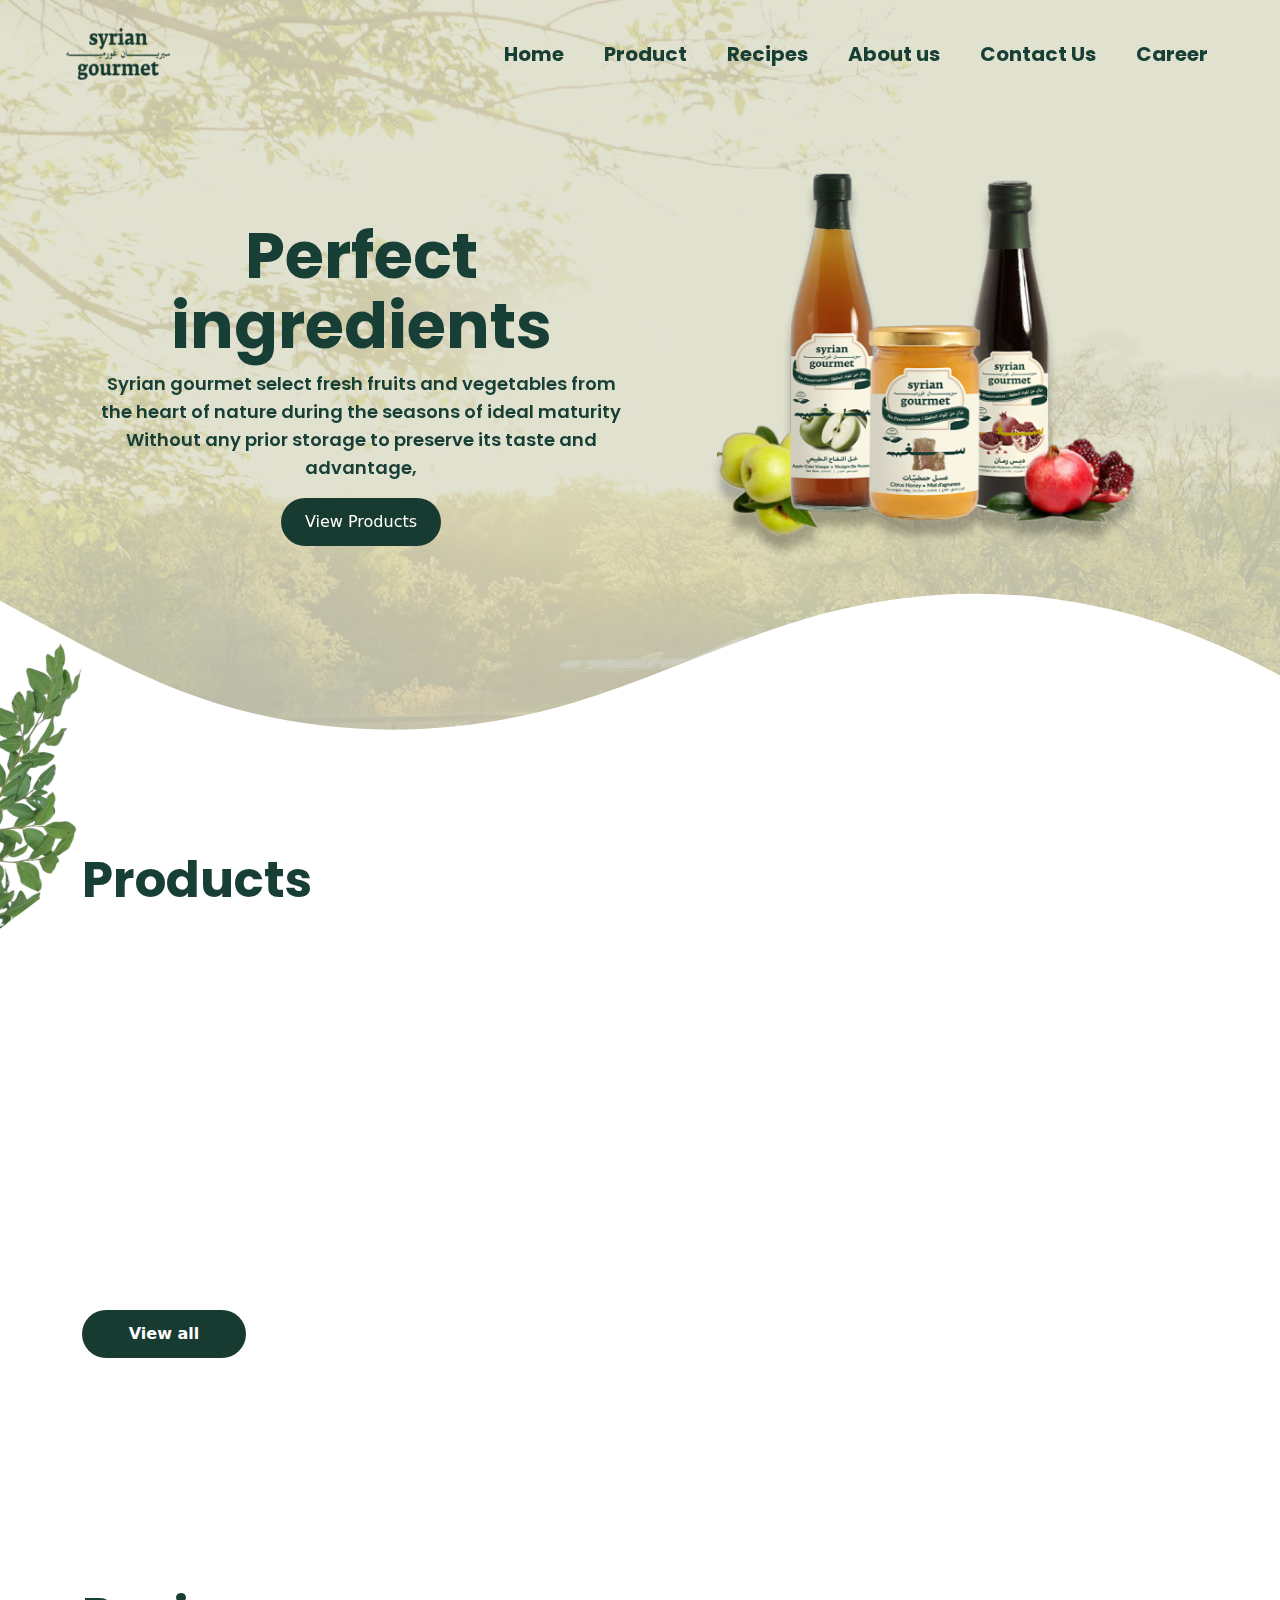
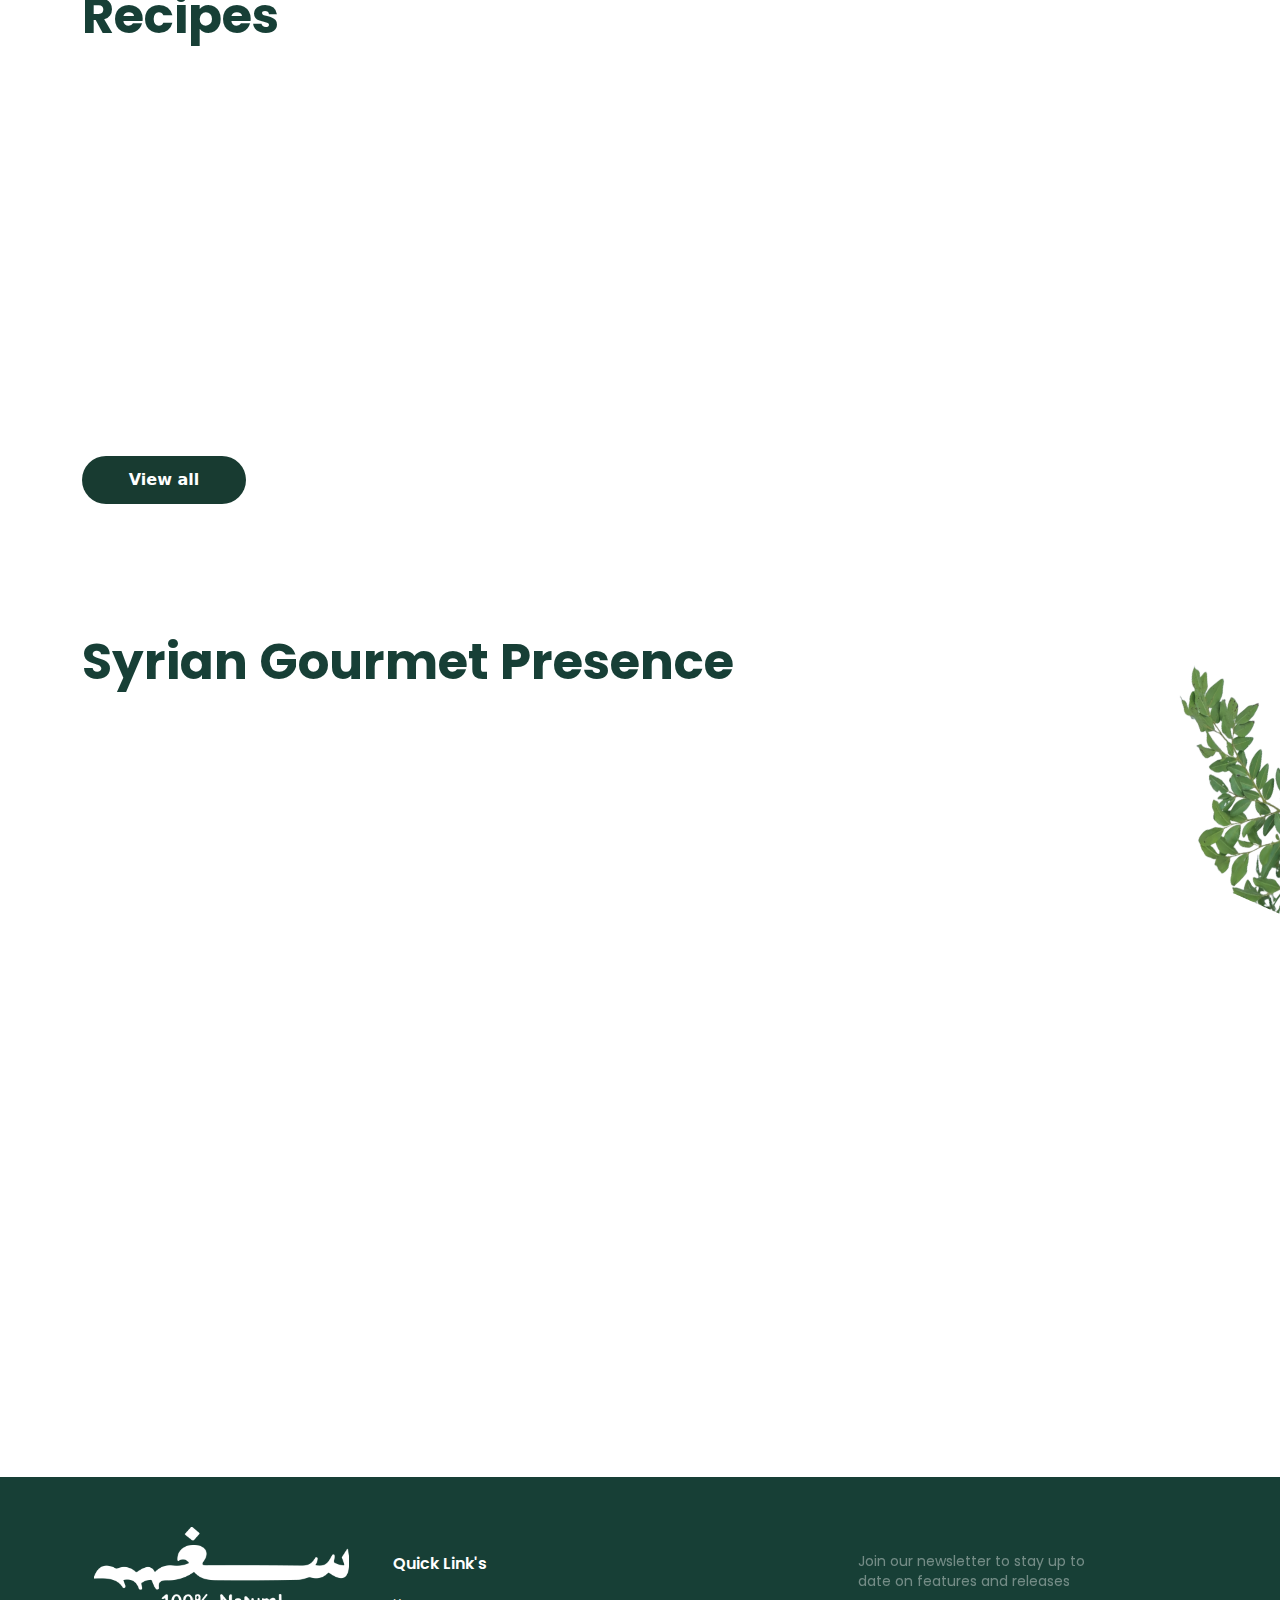
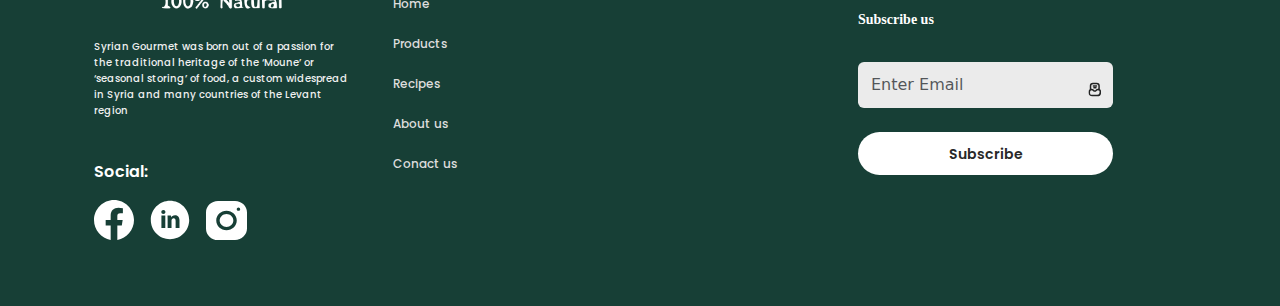
<file: index.html>
<!DOCTYPE html>
<html lang="en">
  <head>
    <meta charset="UTF-8" />
    <meta name="viewport" content="width=device-width, initial-scale=1.0" />
    <title>Syrian Gourmet</title>

    <!-- CSS File -->
    <link rel="stylesheet" href="./Static/CSS/style.css" />
    <!-- Bootstrap file -->
    <link rel="stylesheet" href="./Static/Bootstrap/css/bootstrap.min.css" />

    <!-- google fonts -->
    <link rel="preconnect" href="https://fonts.googleapis.com" />
    <link rel="preconnect" href="https://fonts.gstatic.com" crossorigin />
    <link
      href="https://fonts.googleapis.com/css2?family=Poppins:ital,wght@0,100;0,200;0,300;0,400;0,500;0,600;0,700;0,800;0,900;1,100;1,200;1,300;1,400;1,500;1,600;1,700;1,800;1,900&family=Roboto:ital,wght@0,100;0,300;0,400;0,500;0,700;0,900;1,100;1,300;1,400;1,500;1,700;1,900&display=swap"
      rel="stylesheet"
    />

    <!-- jquery -->
    <script src="https://ajax.googleapis.com/ajax/libs/jquery/3.6.4/jquery.min.js"></script>
  </head>
  <body>
    <!-- navbar -->
      <nav id="navbar" class="navbar navbar-expand-lg bg-body-tertiary">
        <div class="container" id="main_container">
          <a id="nav_brand" class="navbar-brand" href="./">
            <img
              style="width: 109px; height: 64px; flex-shrink: 0"
              src="./Assest/images/logf453o-1.png"
              alt=""
            />
          </a>
          <button
            class="navbar-toggler"
            type="button"
            data-bs-toggle="collapse"
            data-bs-target="#navbarSupportedContent"
            aria-controls="navbarSupportedContent"
            aria-expanded="false"
            aria-label="Toggle navigation"
            id="nav_toggler"
          >
            <img src="./Assest/images/vecdastor.svg" alt="" />
          </button>
          <div class=" collapse navbar-collapse" id="navbarSupportedContent">
            <ul id="nav_item" class="navbar-nav">
              <li id="Home_rout" class="nav-item activation ms-4">
                <a class="nav-link" aria-current="page" href="./index.html"
                  >Home
                  <p></p
                ></a>
              </li>

              <li id="Product_rout" class="nav-item ms-4">
                <a class="nav-link" href="./Product.html"
                  >Product
                  <p></p
                ></a>
              </li>
              <li id="Recipes_rout" class="nav-item ms-4">
                <a class="nav-link" href="./Recipes.html"
                  >Recipes
                  <p></p
                ></a>
              </li>
              <li id="About_rout" class="nav-item ms-4">
                <a class="nav-link" href="./About.html"
                  >About us
                  <p></p
                ></a>
              </li>

              <li id="Contact_rout" class="nav-item ms-4">
                <a class="nav-link" href="./Contact.html"
                  >Contact Us
                  <p></p
                ></a>
              </li>

              <li id="Career_rout" class="nav-item ms-4">
                <a class="nav-link" href="./Career.html"
                  >Career
                  <p></p
                ></a>
              </li>

              <button id="hidden_btn_nav">Get started</button>
            </ul>
          </div>
        </div>
      </nav>

    <!-- frist Sec -->
    <div class="home_page">
      
      <div id="HomePageBack_img">
        <img
          id="HomePageBack_img"
          src="./Assest/images/storyjghj-11.png"
          alt=""
        />
        <div class="overlay"></div>
        <div class="custom-shape-divider-bottom-1693019666">
          <svg
            data-name="Layer 1"
            xmlns="http://www.w3.org/2000/svg"
            viewBox="0 0 1200 120"
            preserveAspectRatio="none"
          >
            <path
              d="M321.39,56.44c58-10.79,114.16-30.13,172-41.86,82.39-16.72,168.19-17.73,250.45-.39C823.78,31,906.67,72,985.66,92.83c70.05,18.48,146.53,26.09,214.34,3V0H0V27.35A600.21,600.21,0,0,0,321.39,56.44Z"
              class="shape-fill"
            ></path>
          </svg>
        </div>
      </div>

      <br /><br /><br /><br />
      <br /><br />

      <div
        class="container row m-auto d-flex justify-content-center align-items-center"
      >
        <div class="hidddenright col-lg-6 col-md-6 col-sm-12 col-12" id="first_home_half">
          <h1>Perfect ingredients</h1>
          <p>
            Syrian gourmet select fresh fruits and vegetables from the heart of
            nature during the seasons of ideal maturity Without any prior
            storage to preserve its taste and advantage,
          </p>
          <button onclick="window.location.href= './Product.html' ">View Products</button>
        </div>

        <div class="hidddenleft col-lg-6 col-md-6 col-sm-12 col-12" id="second_home_half">
          <img src="./Assest/images/rectankljlgle-4612.png" alt="" />
        </div>
      </div>
    </div>

  
    <!-- second sec -->
    <img
      id="herb_img"
      src="./Assest/images/leaf-with-whicbte-background.png"
      alt=""
    />
    <br /><br /><br />
    <br /><br /><br />
    <div id="product_home11" class=" container">
      <h1 id="product_home_tit">Products</h1>

      <br /><br />
      <div id="container_product_card" class="row gap-5">
  
        <a href="./productCat.html" class="hiddden card m-auto">
          <img
            src="./Assest/images/rectangiille-4617.png"
            class="card-img-top"
            alt="..."
          />
          <div class="card-body">
            <p class="card-text">Essential For Kitchen</p>
          </div>
        </a>

        <a href="./productCat.html" class="hiddden card m-auto">
          <img
            src="./Assest/images/rectangiille-4617.png"
            class="card-img-top"
            alt="..."
          />
          <div class="card-body">
            <p class="card-text">Essential For Kitchen</p>
          </div>
        </a>

        <a href="./productCat.html" class="hiddden card m-auto">
          <img
            src="./Assest/images/rectangiille-4617.png"
            class="card-img-top"
            alt="..."
          />
          <div class="card-body">
            <p class="card-text">Essential For Kitchen</p>
          </div>
        </a>

        <a href="./productCat.html" class="hidddenleft card m-auto">
          <img
            src="./Assest/images/rectangiille-4617.png"
            class="card-img-top"
            alt="..."
          />
          <div class="card-body">
            <p class="card-text">Essential For Kitchen</p>
          </div>
        </a>
      </div>

      <button
        onclick="window.location.href= './Product.html' "
        id="View_all_product1"
      >
        View all
      </button>
    </div>


    <br /><br /><br />
    <br /><br /><br />
    <!-- third sec -->
    <div id="product_home11" class="container">
      <h1 id="product_home_tit">Recipes</h1>

      <br /><br />
      <div id="container_recipes_card" class="row gap-5">
        <a href="./HoneyRecipe.html" class="hidddenright card m-auto">
          <img
            src="./Assest/images/rectanghfhle-8.png"
            class="card-img-top"
            alt="..."
          />
          <div class="card-body">
            <h3>Eggplant salad</h3>
          </div>
        </a>

        <a href="./HoneyRecipe.html" class="hiddden card m-auto">
          <img
            src="./Assest/images/rectanghfhle-8.png"
            class="card-img-top"
            alt="..."
          />
          <div class="card-body">
            <h3>Eggplant salad</h3>
          </div>
        </a>

        <a href="./HoneyRecipe.html" class="hidddenleft card m-auto">
          <img
            src="./Assest/images/rectanghfhle-8.png"
            class="card-img-top"
            alt="..."
          />
          <div class="card-body">
            <h3>Eggplant salad</h3>
          </div>
        </a>
      </div>

      <button
      onclick="window.location.href= './Recipes.html' "
      id="View_all_product1">View all</button>
    </div>

    <br /><br /><br />
    <br /><br /><br />
    <!-- fourth sec -->
    <img
      id="herb_img22"
      src="./Assest/images/leaf-with-white-bdfgackground.png"
      alt=""
    />
    <div class="container" id="fourth_Container">
      <h1>Syrian Gourmet Presence</h1>

      <div class="hiddden">
        <img src="./Assest/images/makhgkp.png" alt="" />
      </div>
    </div>

    <br /><br /><br />
    <br /><br /><br />
    <!-- footer -->
    <div id="footer_container">
      <div class="container row m-auto">
        <ul class="col-lg-3 col-md-4 col-sm-12 col-12">
          <img class="w-100" src="./Assest/images/footer-logo-1.png" alt="" />
          <br /><br />
          <p>
            Syrian Gourmet was born out of a passion for the traditional
            heritage of the ‘Moune’ or ‘seasonal storing’ of food, a custom
            widespread in Syria and many countries of the Levant region
          </p>
          <br />
          <h6 class="mb-3">Social:</h6>
          <div class="d-flex gap-3">
            <a href=""
              ><img class="w-100" src="./Assest/images/vectgjgghor.svg" alt=""
            /></a>
            <a href=""
              ><img
                class="w-100"
                src="./Assest/images/entypo-social-linkedinkhk-with-circle.svg"
                alt=""
            /></a>
            <a href=""
              ><img
                class="w-100"
                src="./Assest/images/entypo-social-twittergfh-with-circle.svg"
                alt=""
            /></a>
          </div>
        </ul>
        <ul id="Quick434" class="col-lg-5 col-md-4 col-sm-12 col-12 mt-4">
          <li><h6>Quick Link's</h6></li>
          <li><a href="">Home</a></li>
          <li><a href="">Products </a></li>
          <li><a href="">Recipes</a></li>
          <li><a href="">About us</a></li>
          <li><a href="">Conact us</a></li>
        </ul>
        <ul class="col-lg-3 col-md-4 col-sm-12 col-12 mt-4">
          <p
            style="
              color: #fff;
              font-family: Poppins;
              font-size: 14px;
              font-style: normal;
              font-weight: 400;
              line-height: 20px;
              opacity: 0.4;
            "
          >
            Join our newsletter to stay up to date on features and releases
          </p>
          <form action="">
            <label
              style="
                color: #fff;
                font-family: Inter;
                font-size: 14px;
                font-style: normal;
                font-weight: 600;
                line-height: normal;
              "
              for="email_inline"
            >
              Subscribe us</label
            >
            <br /><br />

            <div class="d-flex align-items-center">
              <input
                id="email_inline"
                class="form-control"
                type="email"
                placeholder="Enter Email"
              />
              <label for="email_inline">
                <img
                  id="email-img_sm"
                  src="./Assest/images/groupjfjfgjfg-1.svg"
                />
              </label>
            </div>
            <br />
            <button id="last_btn_emial_footer">Subscribe</button>
          </form>
        </ul>
      </div>
    </div>

    <!-- JS File -->
    <script src="./Static/JS/script.js"></script>
    <!-- Bootstrap file-->
    <script src="./Static/Bootstrap/js/bootstrap.bundle.min.js"></script>
  </body>
</html>
</file>
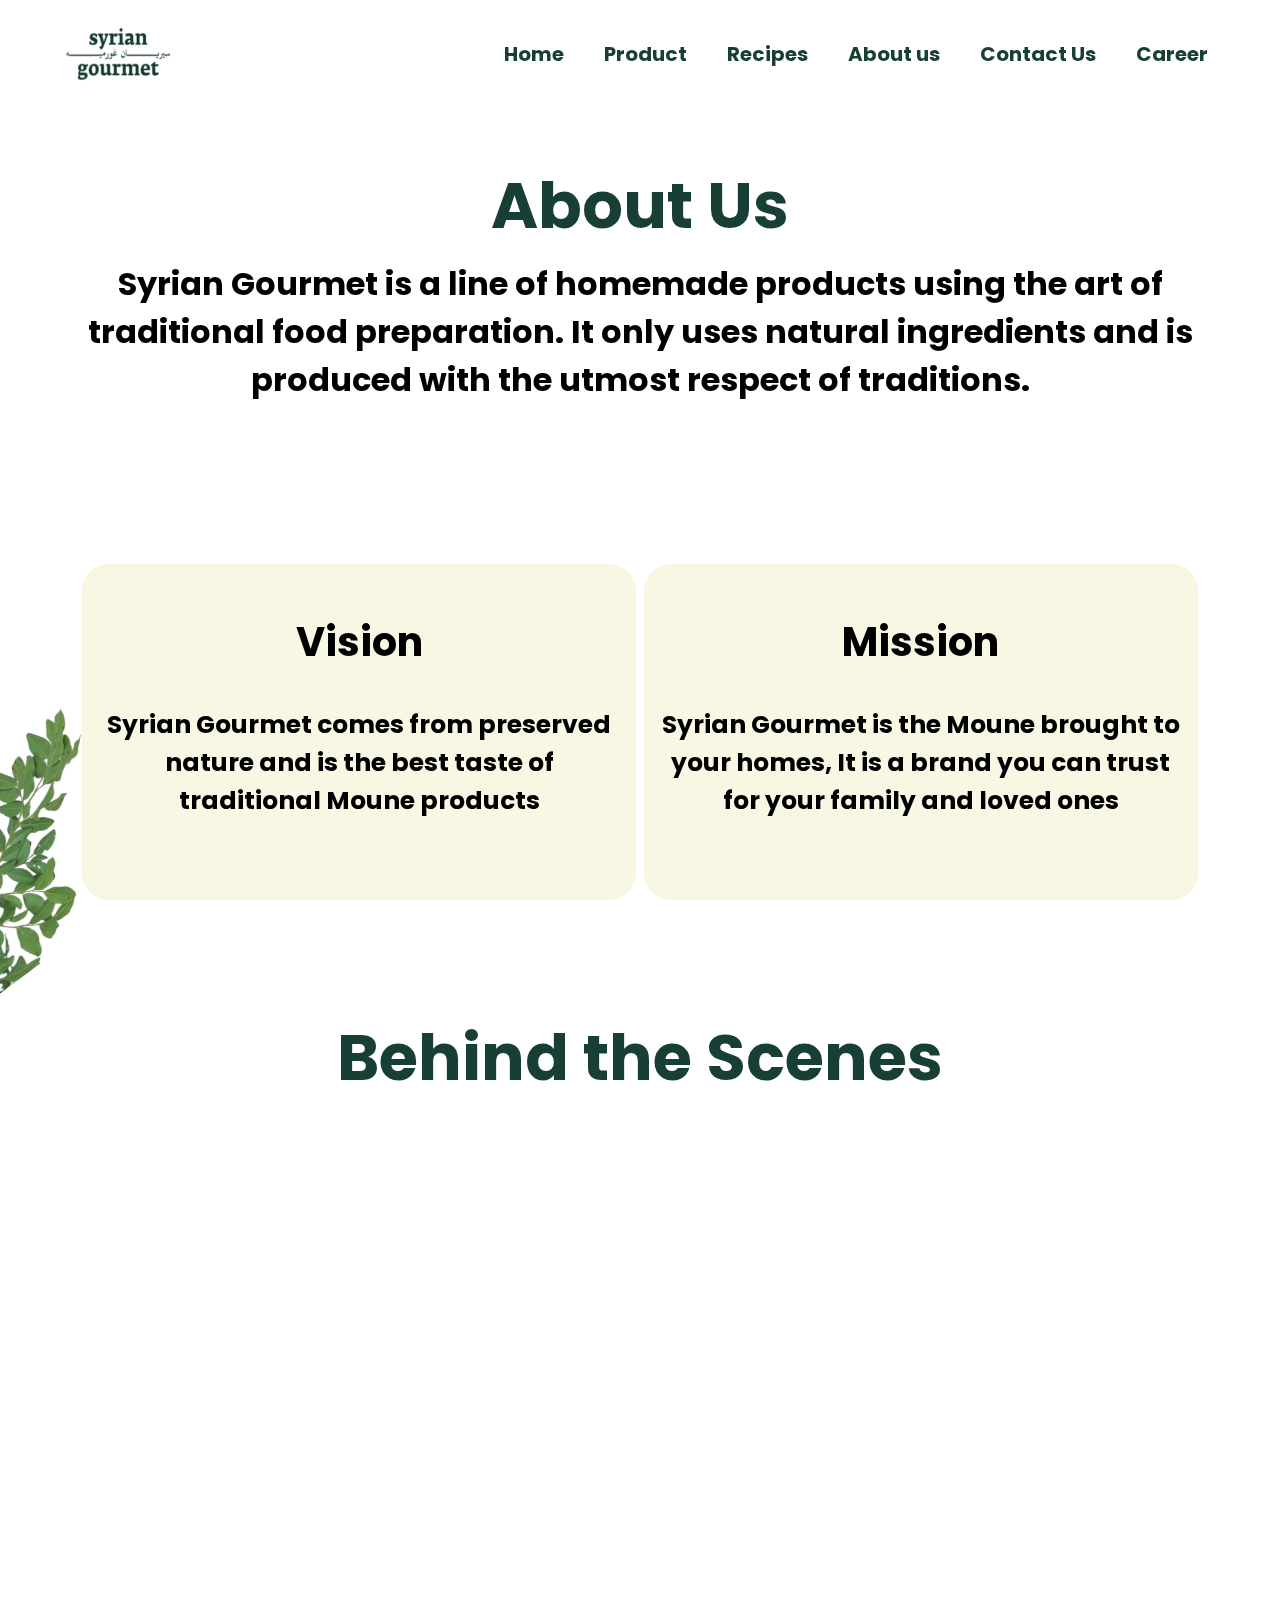
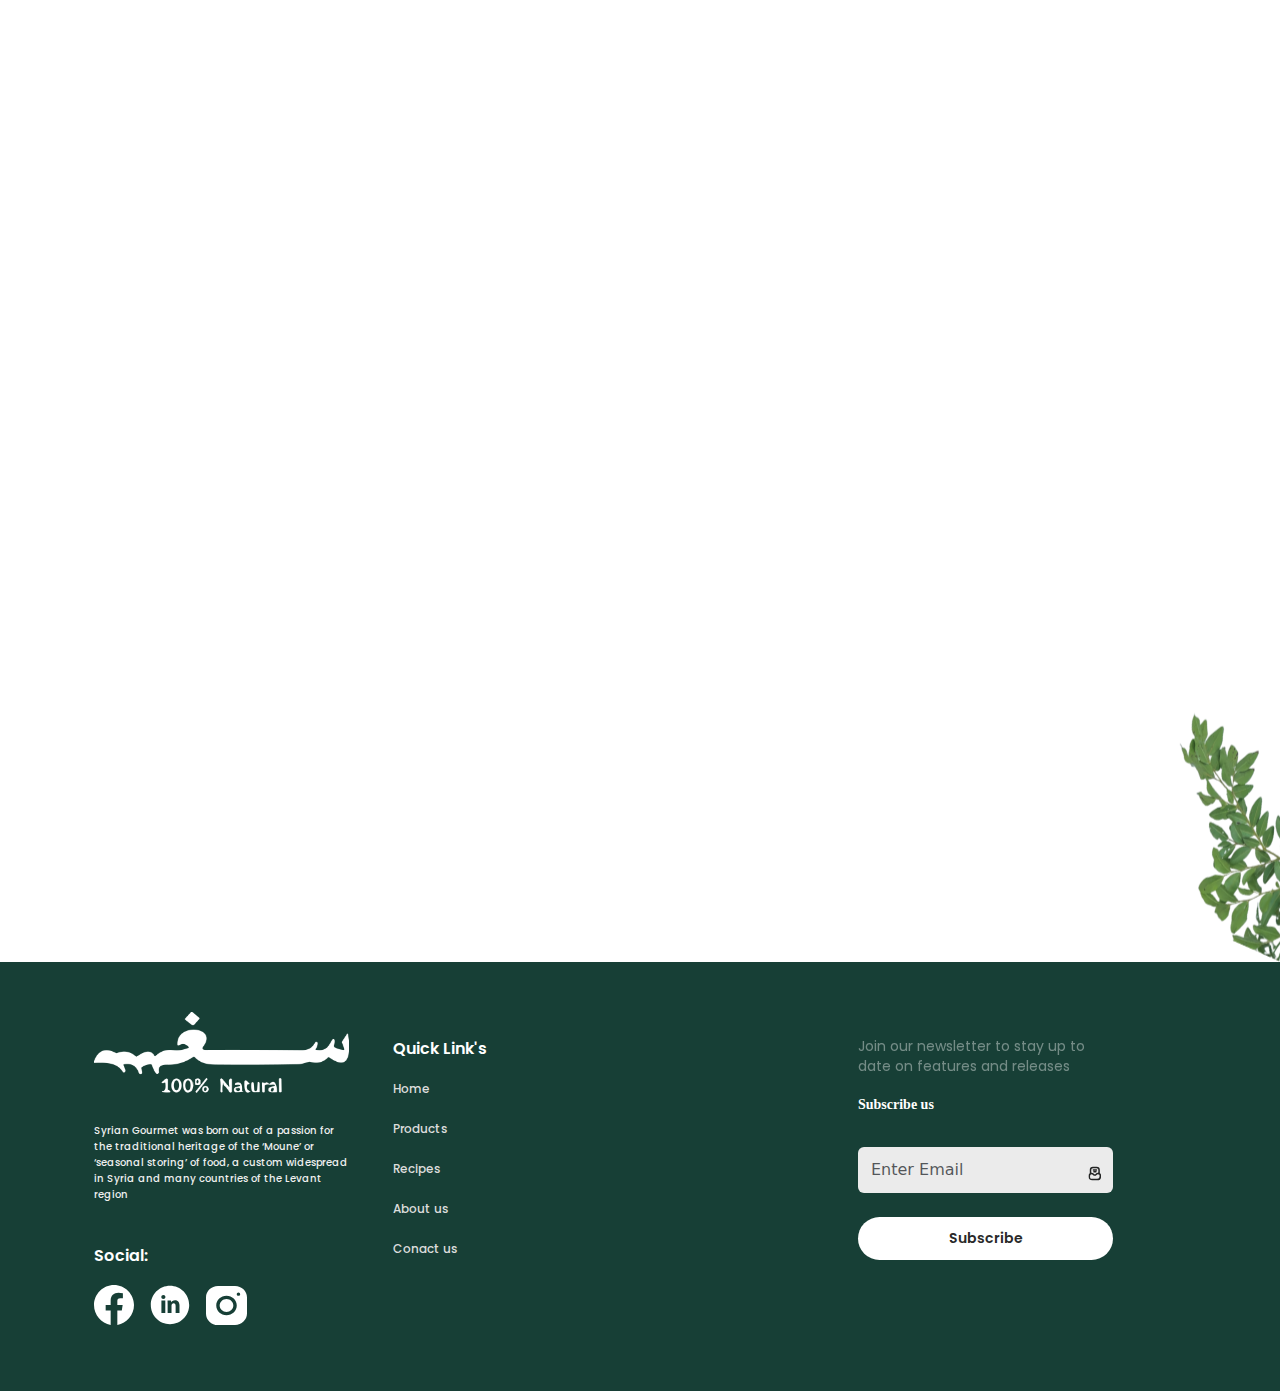
<file: About.html>
<!DOCTYPE html>
<html lang="en">
  <head>
    <meta charset="UTF-8" />
    <meta name="viewport" content="width=device-width, initial-scale=1.0" />
    <title>Syrian Gourmet</title>

    <!-- CSS File -->
    <link rel="stylesheet" href="./Static/CSS/style.css" />
    <!-- Bootstrap file -->
    <link rel="stylesheet" href="./Static/Bootstrap/css/bootstrap.min.css" />

    <!-- google fonts -->
    <link rel="preconnect" href="https://fonts.googleapis.com" />
    <link rel="preconnect" href="https://fonts.gstatic.com" crossorigin />
    <link
      href="https://fonts.googleapis.com/css2?family=Poppins:ital,wght@0,100;0,200;0,300;0,400;0,500;0,600;0,700;0,800;0,900;1,100;1,200;1,300;1,400;1,500;1,600;1,700;1,800;1,900&family=Roboto:ital,wght@0,100;0,300;0,400;0,500;0,700;0,900;1,100;1,300;1,400;1,500;1,700;1,900&display=swap"
      rel="stylesheet"
    />

    <!-- jquery -->
    <script src="https://ajax.googleapis.com/ajax/libs/jquery/3.6.4/jquery.min.js"></script>
  </head>
  <body>
    <!-- navbar -->
    <nav id="navbar" class="navbar navbar-expand-lg bg-body-tertiary">
      <div class="container" id="main_container">
        <a id="nav_brand" class="navbar-brand" href="./">
          <img
            style="width: 109px; height: 64px; flex-shrink: 0"
            src="./Assest/images/logf453o-1.png"
            alt=""
          />
        </a>
        <button
          class="navbar-toggler"
          type="button"
          data-bs-toggle="collapse"
          data-bs-target="#navbarSupportedContent"
          aria-controls="navbarSupportedContent"
          aria-expanded="false"
          aria-label="Toggle navigation"
          id="nav_toggler"
        >
          <img src="./Assest/images/vecdastor.svg" alt="" />
        </button>
        <div class=" collapse navbar-collapse" id="navbarSupportedContent">
          <ul id="nav_item" class="navbar-nav">
            <li id="Home_rout" class="nav-item activation ms-4">
              <a class="nav-link" aria-current="page" href="./index.html"
                >Home
                <p></p
              ></a>
            </li>

            <li id="Product_rout" class="nav-item ms-4">
              <a class="nav-link" href="./Product.html"
                >Product
                <p></p
              ></a>
            </li>
            <li id="Recipes_rout" class="nav-item ms-4">
              <a class="nav-link" href="./Recipes.html"
                >Recipes
                <p></p
              ></a>
            </li>
            <li id="About_rout" class="nav-item ms-4">
              <a class="nav-link" href="./About.html"
                >About us
                <p></p
              ></a>
            </li>

            <li id="Contact_rout" class="nav-item ms-4">
              <a class="nav-link" href="./Contact.html"
                >Contact Us
                <p></p
              ></a>
            </li>

            <li id="Career_rout" class="nav-item ms-4">
              <a class="nav-link" href="./Career.html"
                >Career
                <p></p
              ></a>
            </li>

            <button id="hidden_btn_nav">Get started</button>
          </ul>
        </div>
      </div>
    </nav>

    <br /><br /><br /><br />
    <br /><br /><br /><br />
    <!-- main content -->

    <div>

        <img
        style="transform: translateY(150%);"
        id="herb_img"
        src="./Assest/images/leaf-with-whicbte-background.png"
        alt=""
      />

      <div id="tit_about" class="container hiddden">
        <h1>About Us</h1>
        <p>
          Syrian Gourmet is a line of homemade products using the art of
          traditional food preparation. It only uses natural ingredients and is
          produced with the utmost respect of traditions.
        </p>
      </div>

<br><br><br>
<br><br><br>

      <div id="two_cards_about" class="container row d-flex m-auto gap-2 justify-content-center">
        <div class="hidddenright dsd3223">
            <h3>Vision</h3>
            <p>
                Syrian Gourmet comes from 
                preserved nature and is the best taste of
                traditional Moune products
            </p>
        </div>
        <div class="hidddenleft dsd3223">
            <h3>Mission</h3>
            <p>
                Syrian Gourmet is the Moune brought to your homes,
                It is a brand you can trust for your family and loved ones
            </p>
        </div>
      </div>

      <br><br><br>
      <br><br><br>
      <div class="container">
        <h1 id="behind_tit">Behind the Scenes</h1>

        <br><br><br>
        <br><br>


        <div id="in_img_text" class="row d-flex ">
            
            <div class="hidddenright img_but">
                <img src="./Assest/images/codgfdgntainer.png" alt="">
            </div>

            <div class="hidddenleft" id="top_text_in_img">
                <h1>Perfect Ingredients</h1>
                <p>Syrian Gourmet ingredients are carefully selected from
                     a home grown farm in beautiful Lattakia, in coastal Syria.
                      The fruits and vegetables are grown with the utmost respect
                     of nature and we make sure to only select the best quality</p>
            </div>
        </div>
 

      </div>
      <br><br><br>
      <br><br><br>
      <div class="container">

        <div id="in_img_text2" class=" row d-flex ">
            <div class="hidddenleft img_but2">
                <img src="./Assest/images/containdhdher.png" alt="">
            </div>
            <div class="hidddenright" id="top_text_in_img2">
                <h1>Perfect Ingredients</h1>
                <p>The nature ingredients are shipped from their main resources where all
                     traditional recipes are cooked following the ancient manners</p>
            </div>
        </div>
 

      </div>
      <img
      style="transform: translateY(-45%);"
      id="herb_img22"
      src="./Assest/images/leaf-with-white-bdfgackground.png"
      alt=""
    />




    </div>










    <br /><br /><br />
    <br /><br /><br />
    <!-- footer -->
    <div id="footer_container">
      <div class="container row m-auto">
        <ul class="col-lg-3 col-md-4 col-sm-12 col-12">
          <img class="w-100" src="./Assest/images/footer-logo-1.png" alt="" />
          <br /><br />
          <p>
            Syrian Gourmet was born out of a passion for the traditional
            heritage of the ‘Moune’ or ‘seasonal storing’ of food, a custom
            widespread in Syria and many countries of the Levant region
          </p>
          <br />
          <h6 class="mb-3">Social:</h6>
          <div class="d-flex gap-3">
            <a href=""
              ><img class="w-100" src="./Assest/images/vectgjgghor.svg" alt=""
            /></a>
            <a href=""
              ><img
                class="w-100"
                src="./Assest/images/entypo-social-linkedinkhk-with-circle.svg"
                alt=""
            /></a>
            <a href=""
              ><img
                class="w-100"
                src="./Assest/images/entypo-social-twittergfh-with-circle.svg"
                alt=""
            /></a>
          </div>
        </ul>
        <ul id="Quick434" class="col-lg-5 col-md-4 col-sm-12 col-12 mt-4">
          <li><h6>Quick Link's</h6></li>
          <li><a href="">Home</a></li>
          <li><a href="">Products </a></li>
          <li><a href="">Recipes</a></li>
          <li><a href="">About us</a></li>
          <li><a href="">Conact us</a></li>
        </ul>
        <ul class="col-lg-3 col-md-4 col-sm-12 col-12 mt-4">
          <p
            style="
              color: #fff;
              font-family: Poppins;
              font-size: 14px;
              font-style: normal;
              font-weight: 400;
              line-height: 20px;
              opacity: 0.4;
            "
          >
            Join our newsletter to stay up to date on features and releases
          </p>
          <form action="">
            <label
              style="
                color: #fff;
                font-family: Inter;
                font-size: 14px;
                font-style: normal;
                font-weight: 600;
                line-height: normal;
              "
              for="email_inline"
            >
              Subscribe us</label
            >
            <br /><br />

            <div class="d-flex align-items-center">
              <input
                id="email_inline"
                class="form-control"
                type="email"
                placeholder="Enter Email"
              />
              <label for="email_inline">
                <img
                  id="email-img_sm"
                  src="./Assest/images/groupjfjfgjfg-1.svg"
                />
              </label>
            </div>
            <br />
            <button id="last_btn_emial_footer">Subscribe</button>
          </form>
        </ul>
      </div>
    </div>

    <!-- JS File -->
    <script src="./Static/JS/script.js"></script>
    <!-- Bootstrap file-->
    <script src="./Static/Bootstrap/js/bootstrap.bundle.min.js"></script>
  </body>
</html>
</file>
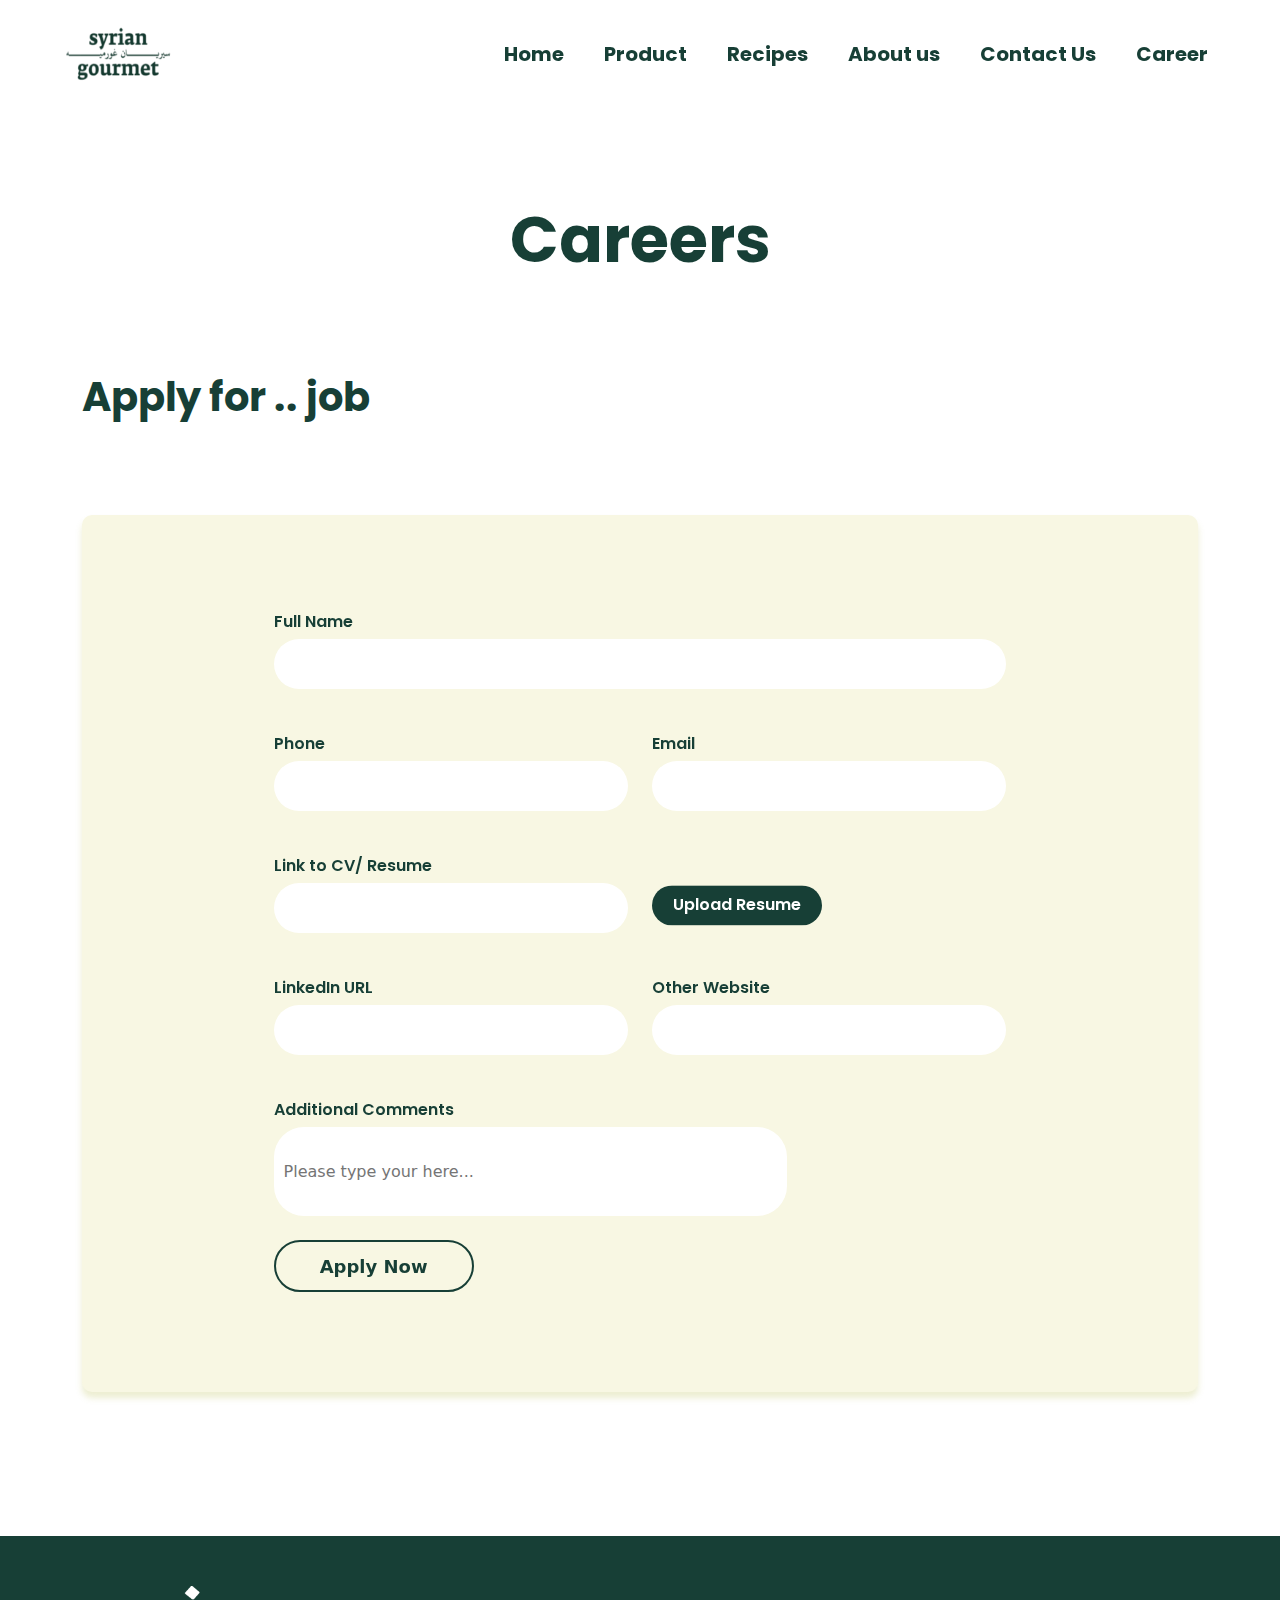
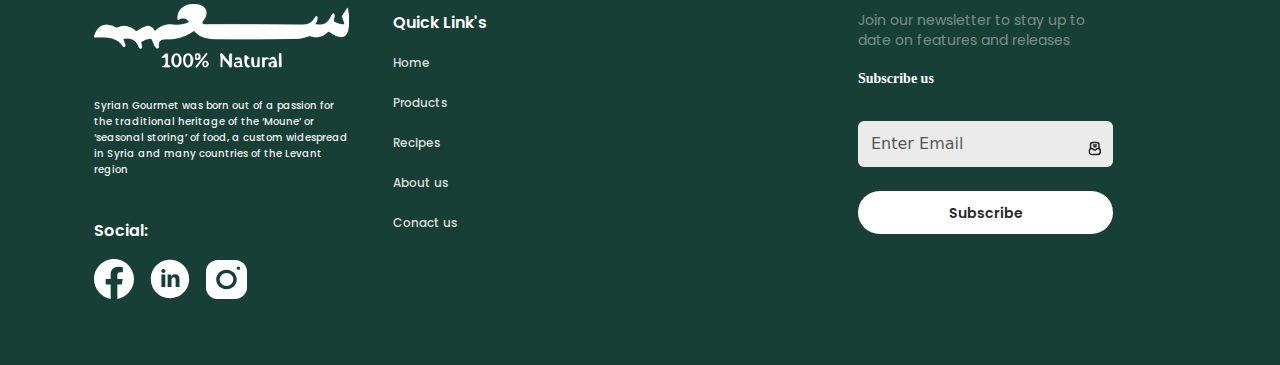
<file: apply.html>
<!DOCTYPE html>
<html lang="en">
  <head>
    <meta charset="UTF-8" />
    <meta name="viewport" content="width=device-width, initial-scale=1.0" />
    <title>Syrian Gourmet</title>

    <!-- CSS File -->
    <link rel="stylesheet" href="./Static/CSS/style.css" />
    <!-- Bootstrap file -->
    <link rel="stylesheet" href="./Static/Bootstrap/css/bootstrap.min.css" />

    <!-- google fonts -->
    <link rel="preconnect" href="https://fonts.googleapis.com" />
    <link rel="preconnect" href="https://fonts.gstatic.com" crossorigin />
    <link
      href="https://fonts.googleapis.com/css2?family=Poppins:ital,wght@0,100;0,200;0,300;0,400;0,500;0,600;0,700;0,800;0,900;1,100;1,200;1,300;1,400;1,500;1,600;1,700;1,800;1,900&family=Roboto:ital,wght@0,100;0,300;0,400;0,500;0,700;0,900;1,100;1,300;1,400;1,500;1,700;1,900&display=swap"
      rel="stylesheet"
    />

    <!-- jquery -->
    <script src="https://ajax.googleapis.com/ajax/libs/jquery/3.6.4/jquery.min.js"></script>
  </head>
  <body>
    <!-- navbar -->
    <nav id="navbar" class="navbar navbar-expand-lg bg-body-tertiary">
      <div class="container" id="main_container">
        <a id="nav_brand" class="navbar-brand" href="./">
          <img
            style="width: 109px; height: 64px; flex-shrink: 0"
            src="./Assest/images/logf453o-1.png"
            alt=""
          />
        </a>
        <button
          class="navbar-toggler"
          type="button"
          data-bs-toggle="collapse"
          data-bs-target="#navbarSupportedContent"
          aria-controls="navbarSupportedContent"
          aria-expanded="false"
          aria-label="Toggle navigation"
          id="nav_toggler"
        >
          <img src="./Assest/images/vecdastor.svg" alt="" />
        </button>
        <div class=" collapse navbar-collapse" id="navbarSupportedContent">
          <ul id="nav_item" class="navbar-nav">
            <li id="Home_rout" class="nav-item activation ms-4">
              <a class="nav-link" aria-current="page" href="./index.html"
                >Home
                <p></p
              ></a>
            </li>

            <li id="Product_rout" class="nav-item ms-4">
              <a class="nav-link" href="./Product.html"
                >Product
                <p></p
              ></a>
            </li>
            <li id="Recipes_rout" class="nav-item ms-4">
              <a class="nav-link" href="./Recipes.html"
                >Recipes
                <p></p
              ></a>
            </li>
            <li id="About_rout" class="nav-item ms-4">
              <a class="nav-link" href="./About.html"
                >About us
                <p></p
              ></a>
            </li>

            <li id="Contact_rout" class="nav-item ms-4">
              <a class="nav-link" href="./Contact.html"
                >Contact Us
                <p></p
              ></a>
            </li>

            <li id="Career_rout" class="nav-item ms-4">
              <a class="nav-link" href="./Career.html"
                >Career
                <p></p
              ></a>
            </li>

            <button id="hidden_btn_nav">Get started</button>
          </ul>
        </div>
      </div>
    </nav>




    <br /><br /><br /><br />
    <br /><br /><br /><br />
    <!-- main content -->
<div>

    <h1 id="Careers_tit">Careers</h1>
    <br /><br /><br />


    <div class="container m-auto">
        <p id="Apply_tex33">Apply for .. job</p>
        <br /><br /><br />
        <div id="form_submiting34" class="hidddenright">
           <form action="">
            <label for="">Full Name</label><br>
            <input type="text">

            <div class="row ">
              <div class="col-lg-6 mt-5">
                <label for="">Phone</label><br>
                <input type="text">
              </div>
              <div class="col-lg-6 mt-5">
                <label for="">Email</label><br>
                <input type="email">
              </div>
            </div>
            <div class="row">
                <div class="col-lg-6 mt-5">
                  <label for="">Link to CV/ Resume</label><br>
                  <input type="text">
                </div>
                <div class="col-lg-6 mt-5 input_container">
                    <label for="files" class="btn">Upload Resume</label>
                    <input id="files" style="display:none;" type="file">
                </div>
            </div>
            <div class="row">
                <div class="col-lg-6 mt-5">
                  <label for="">LinkedIn URL</label><br>
                  <input type="text">
                </div>
                <div class="col-lg-6 mt-5">
                  <label for="">Other Website</label><br>
                  <input type="text">
                </div>
            </div>
            <br /><br />

            <label for="">Additional Comments</label><br>
            <input
            id="gsdfg3663"
            type="text" placeholder="Please type your here...">

            <br><br>
            <button id="apply_btn434">Apply Now</button>
           </form>

        </div>

    </div>













</div>
    <br /><br /><br />
    <br /><br /><br />
    <!-- footer -->
    <div id="footer_container">
      <div class="container row m-auto">
        <ul class="col-lg-3 col-md-4 col-sm-12 col-12">
          <img class="w-100" src="./Assest/images/footer-logo-1.png" alt="" />
          <br /><br />
          <p>
            Syrian Gourmet was born out of a passion for the traditional
            heritage of the ‘Moune’ or ‘seasonal storing’ of food, a custom
            widespread in Syria and many countries of the Levant region
          </p>
          <br />
          <h6 class="mb-3">Social:</h6>
          <div class="d-flex gap-3">
            <a href=""
              ><img class="w-100" src="./Assest/images/vectgjgghor.svg" alt=""
            /></a>
            <a href=""
              ><img
                class="w-100"
                src="./Assest/images/entypo-social-linkedinkhk-with-circle.svg"
                alt=""
            /></a>
            <a href=""
              ><img
                class="w-100"
                src="./Assest/images/entypo-social-twittergfh-with-circle.svg"
                alt=""
            /></a>
          </div>
        </ul>
        <ul id="Quick434" class="col-lg-5 col-md-4 col-sm-12 col-12 mt-4">
          <li><h6>Quick Link's</h6></li>
          <li><a href="">Home</a></li>
          <li><a href="">Products </a></li>
          <li><a href="">Recipes</a></li>
          <li><a href="">About us</a></li>
          <li><a href="">Conact us</a></li>
        </ul>
        <ul class="col-lg-3 col-md-4 col-sm-12 col-12 mt-4">
          <p
            style="
              color: #fff;
              font-family: Poppins;
              font-size: 14px;
              font-style: normal;
              font-weight: 400;
              line-height: 20px;
              opacity: 0.4;
            "
          >
            Join our newsletter to stay up to date on features and releases
          </p>
          <form action="">
            <label
              style="
                color: #fff;
                font-family: Inter;
                font-size: 14px;
                font-style: normal;
                font-weight: 600;
                line-height: normal;
              "
              for="email_inline"
            >
              Subscribe us</label
            >
            <br /><br />

            <div class="d-flex align-items-center">
              <input
                id="email_inline"
                class="form-control"
                type="email"
                placeholder="Enter Email"
              />
              <label for="email_inline">
                <img
                  id="email-img_sm"
                  src="./Assest/images/groupjfjfgjfg-1.svg"
                />
              </label>
            </div>
            <br />
            <button id="last_btn_emial_footer">Subscribe</button>
          </form>
        </ul>
      </div>
    </div>

    <!-- JS File -->
    <script src="./Static/JS/script.js"></script>
    <!-- Bootstrap file-->
    <script src="./Static/Bootstrap/js/bootstrap.bundle.min.js"></script>
  </body>
</html>
</file>
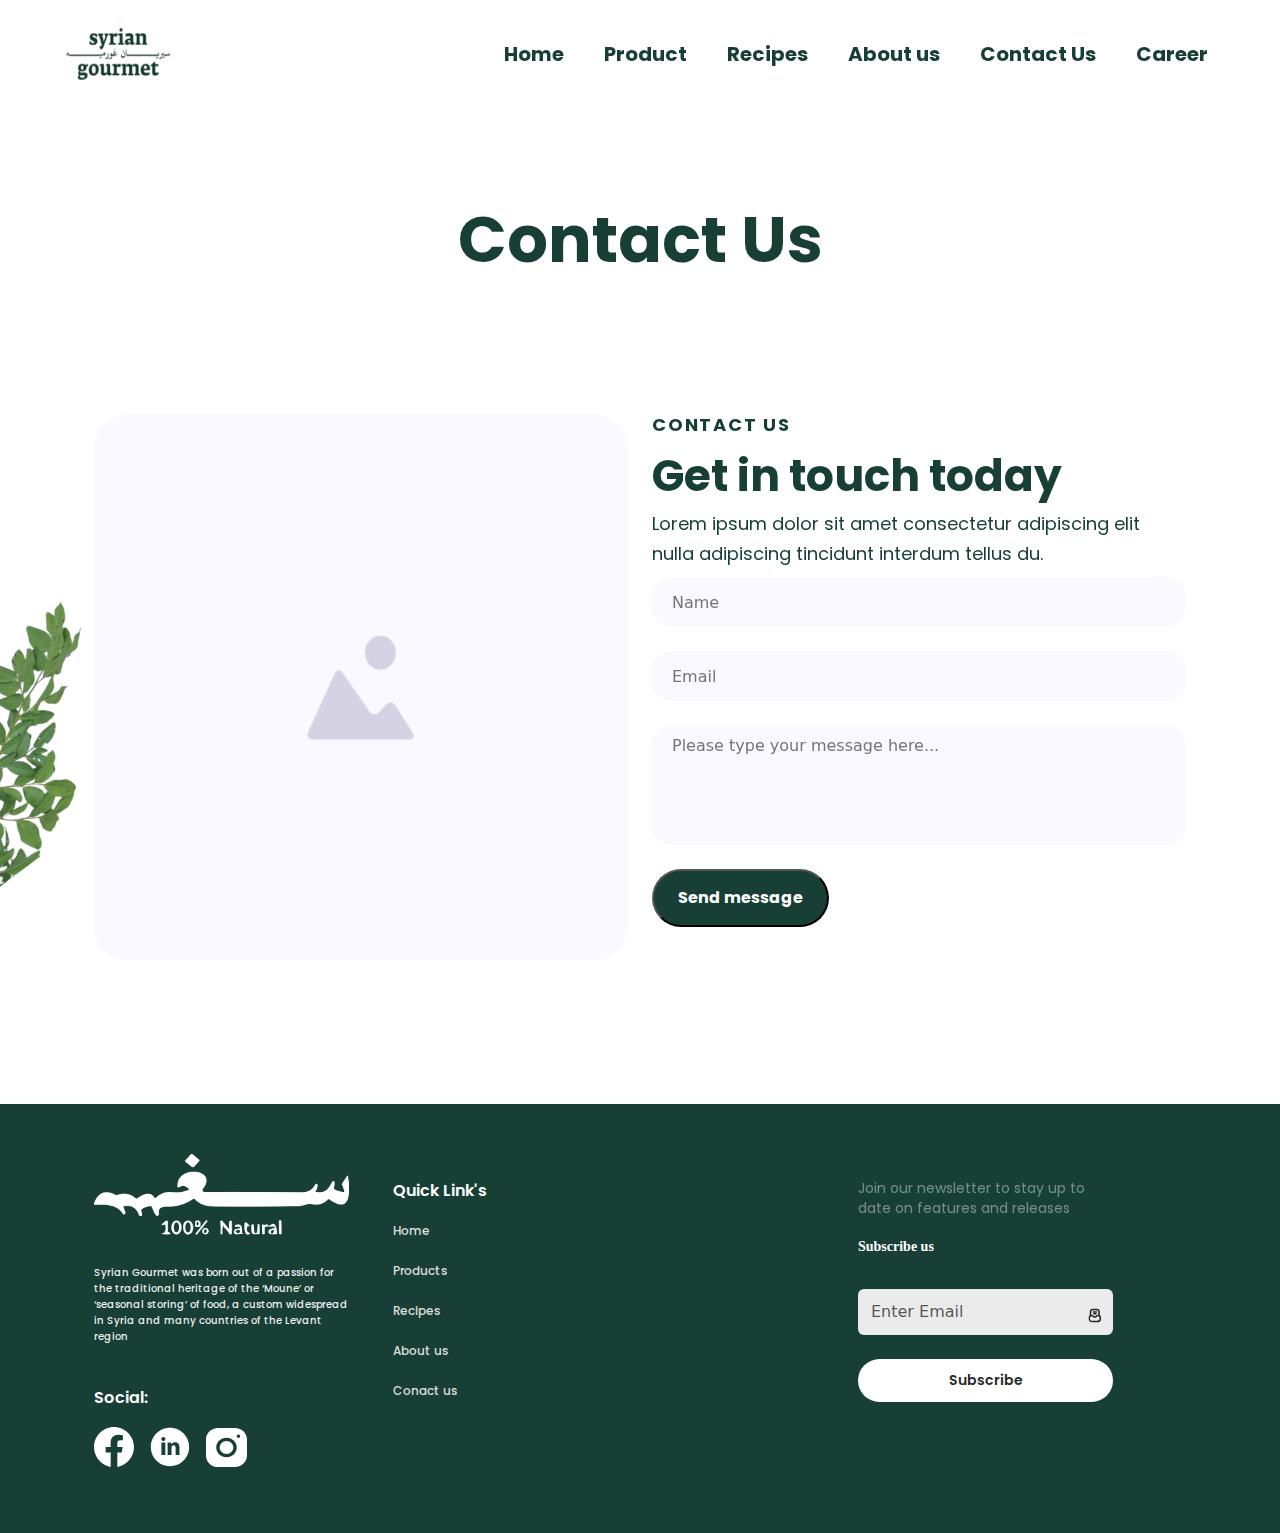
<file: Contact.html>
<!DOCTYPE html>
<html lang="en">
  <head>
    <meta charset="UTF-8" />
    <meta name="viewport" content="width=device-width, initial-scale=1.0" />
    <title>Syrian Gourmet</title>

    <!-- CSS File -->
    <link rel="stylesheet" href="./Static/CSS/style.css" />
    <!-- Bootstrap file -->
    <link rel="stylesheet" href="./Static/Bootstrap/css/bootstrap.min.css" />

    <!-- google fonts -->
    <link rel="preconnect" href="https://fonts.googleapis.com" />
    <link rel="preconnect" href="https://fonts.gstatic.com" crossorigin />
    <link
      href="https://fonts.googleapis.com/css2?family=Poppins:ital,wght@0,100;0,200;0,300;0,400;0,500;0,600;0,700;0,800;0,900;1,100;1,200;1,300;1,400;1,500;1,600;1,700;1,800;1,900&family=Roboto:ital,wght@0,100;0,300;0,400;0,500;0,700;0,900;1,100;1,300;1,400;1,500;1,700;1,900&display=swap"
      rel="stylesheet"
    />

    <!-- jquery -->
    <script src="https://ajax.googleapis.com/ajax/libs/jquery/3.6.4/jquery.min.js"></script>
  </head>
  <body>
    <!-- navbar -->
    <nav id="navbar" class="navbar navbar-expand-lg bg-body-tertiary">
      <div class="container" id="main_container">
        <a id="nav_brand" class="navbar-brand" href="./">
          <img
            style="width: 109px; height: 64px; flex-shrink: 0"
            src="./Assest/images/logf453o-1.png"
            alt=""
          />
        </a>
        <button
          class="navbar-toggler"
          type="button"
          data-bs-toggle="collapse"
          data-bs-target="#navbarSupportedContent"
          aria-controls="navbarSupportedContent"
          aria-expanded="false"
          aria-label="Toggle navigation"
          id="nav_toggler"
        >
          <img src="./Assest/images/vecdastor.svg" alt="" />
        </button>
        <div class=" collapse navbar-collapse" id="navbarSupportedContent">
          <ul id="nav_item" class="navbar-nav">
            <li id="Home_rout" class="nav-item activation ms-4">
              <a class="nav-link" aria-current="page" href="./index.html"
                >Home
                <p></p
              ></a>
            </li>

            <li id="Product_rout" class="nav-item ms-4">
              <a class="nav-link" href="./Product.html"
                >Product
                <p></p
              ></a>
            </li>
            <li id="Recipes_rout" class="nav-item ms-4">
              <a class="nav-link" href="./Recipes.html"
                >Recipes
                <p></p
              ></a>
            </li>
            <li id="About_rout" class="nav-item ms-4">
              <a class="nav-link" href="./About.html"
                >About us
                <p></p
              ></a>
            </li>

            <li id="Contact_rout" class="nav-item ms-4">
              <a class="nav-link" href="./Contact.html"
                >Contact Us
                <p></p
              ></a>
            </li>

            <li id="Career_rout" class="nav-item ms-4">
              <a class="nav-link" href="./Career.html"
                >Career
                <p></p
              ></a>
            </li>

            <button id="hidden_btn_nav">Get started</button>
          </ul>
        </div>
      </div>
    </nav>




    <br /><br /><br /><br />
    <br /><br /><br /><br />
    <!-- main content -->
<div>

<h1 id="Contact_tit">Contact Us</h1>
<br /><br /><br />
<br /><br />
<img
style="transform: translateY(50%);"
id="herb_img"
src="./Assest/images/leaf-with-whicbte-background.png"
alt=""
/>
<div id="container_for_con_form" class="container row d-flex justify-content-center m-auto">

<div class="hidddenright col-lg-6 col-md-6 col-sm-12 col-12 ">
    <img 
    id="contact_img313"
    src="./Assest/images/image-placeholdergdgdfghdh.png" alt="">
</div>

<div class="hidddenleft col-lg-6 col-md-6 col-sm-12 col-12 ">
    <p>Contact us</p>
    <h1>Get in touch today</h1>
    <h6>Lorem ipsum dolor sit amet consectetur
         adipiscing elit nulla adipiscing tincidunt interdum tellus du.</h6>

         <form >
            <input id="Name_Input" type="text" placeholder="Name"><br><br>
            <input id="Email_Input" type="email" placeholder="Email"><br><br>
            <input id="Mass_Input" type="text" placeholder="Please type your message here..."><br><br>
         <button id="send_mass_btn32">Send message</button>
        </form>
</div>

</div>









</div>



    <br /><br /><br />
    <br /><br /><br />
    <!-- footer -->
    <div id="footer_container">
      <div class="container row m-auto">
        <ul class="col-lg-3 col-md-4 col-sm-12 col-12">
          <img class="w-100" src="./Assest/images/footer-logo-1.png" alt="" />
          <br /><br />
          <p>
            Syrian Gourmet was born out of a passion for the traditional
            heritage of the ‘Moune’ or ‘seasonal storing’ of food, a custom
            widespread in Syria and many countries of the Levant region
          </p>
          <br />
          <h6 class="mb-3">Social:</h6>
          <div class="d-flex gap-3">
            <a href=""
              ><img class="w-100" src="./Assest/images/vectgjgghor.svg" alt=""
            /></a>
            <a href=""
              ><img
                class="w-100"
                src="./Assest/images/entypo-social-linkedinkhk-with-circle.svg"
                alt=""
            /></a>
            <a href=""
              ><img
                class="w-100"
                src="./Assest/images/entypo-social-twittergfh-with-circle.svg"
                alt=""
            /></a>
          </div>
        </ul>
        <ul id="Quick434" class="col-lg-5 col-md-4 col-sm-12 col-12 mt-4">
          <li><h6>Quick Link's</h6></li>
          <li><a href="">Home</a></li>
          <li><a href="">Products </a></li>
          <li><a href="">Recipes</a></li>
          <li><a href="">About us</a></li>
          <li><a href="">Conact us</a></li>
        </ul>
        <ul class="col-lg-3 col-md-4 col-sm-12 col-12 mt-4">
          <p
            style="
              color: #fff;
              font-family: Poppins;
              font-size: 14px;
              font-style: normal;
              font-weight: 400;
              line-height: 20px;
              opacity: 0.4;
            "
          >
            Join our newsletter to stay up to date on features and releases
          </p>
          <form action="">
            <label
              style="
                color: #fff;
                font-family: Inter;
                font-size: 14px;
                font-style: normal;
                font-weight: 600;
                line-height: normal;
              "
              for="email_inline"
            >
              Subscribe us</label
            >
            <br /><br />

            <div class="d-flex align-items-center">
              <input
                id="email_inline"
                class="form-control"
                type="email"
                placeholder="Enter Email"
              />
              <label for="email_inline">
                <img
                  id="email-img_sm"
                  src="./Assest/images/groupjfjfgjfg-1.svg"
                />
              </label>
            </div>
            <br />
            <button id="last_btn_emial_footer">Subscribe</button>
          </form>
        </ul>
      </div>
    </div>

    <!-- JS File -->
    <script src="./Static/JS/script.js"></script>
    <!-- Bootstrap file-->
    <script src="./Static/Bootstrap/js/bootstrap.bundle.min.js"></script>
  </body>
</html>
</file>
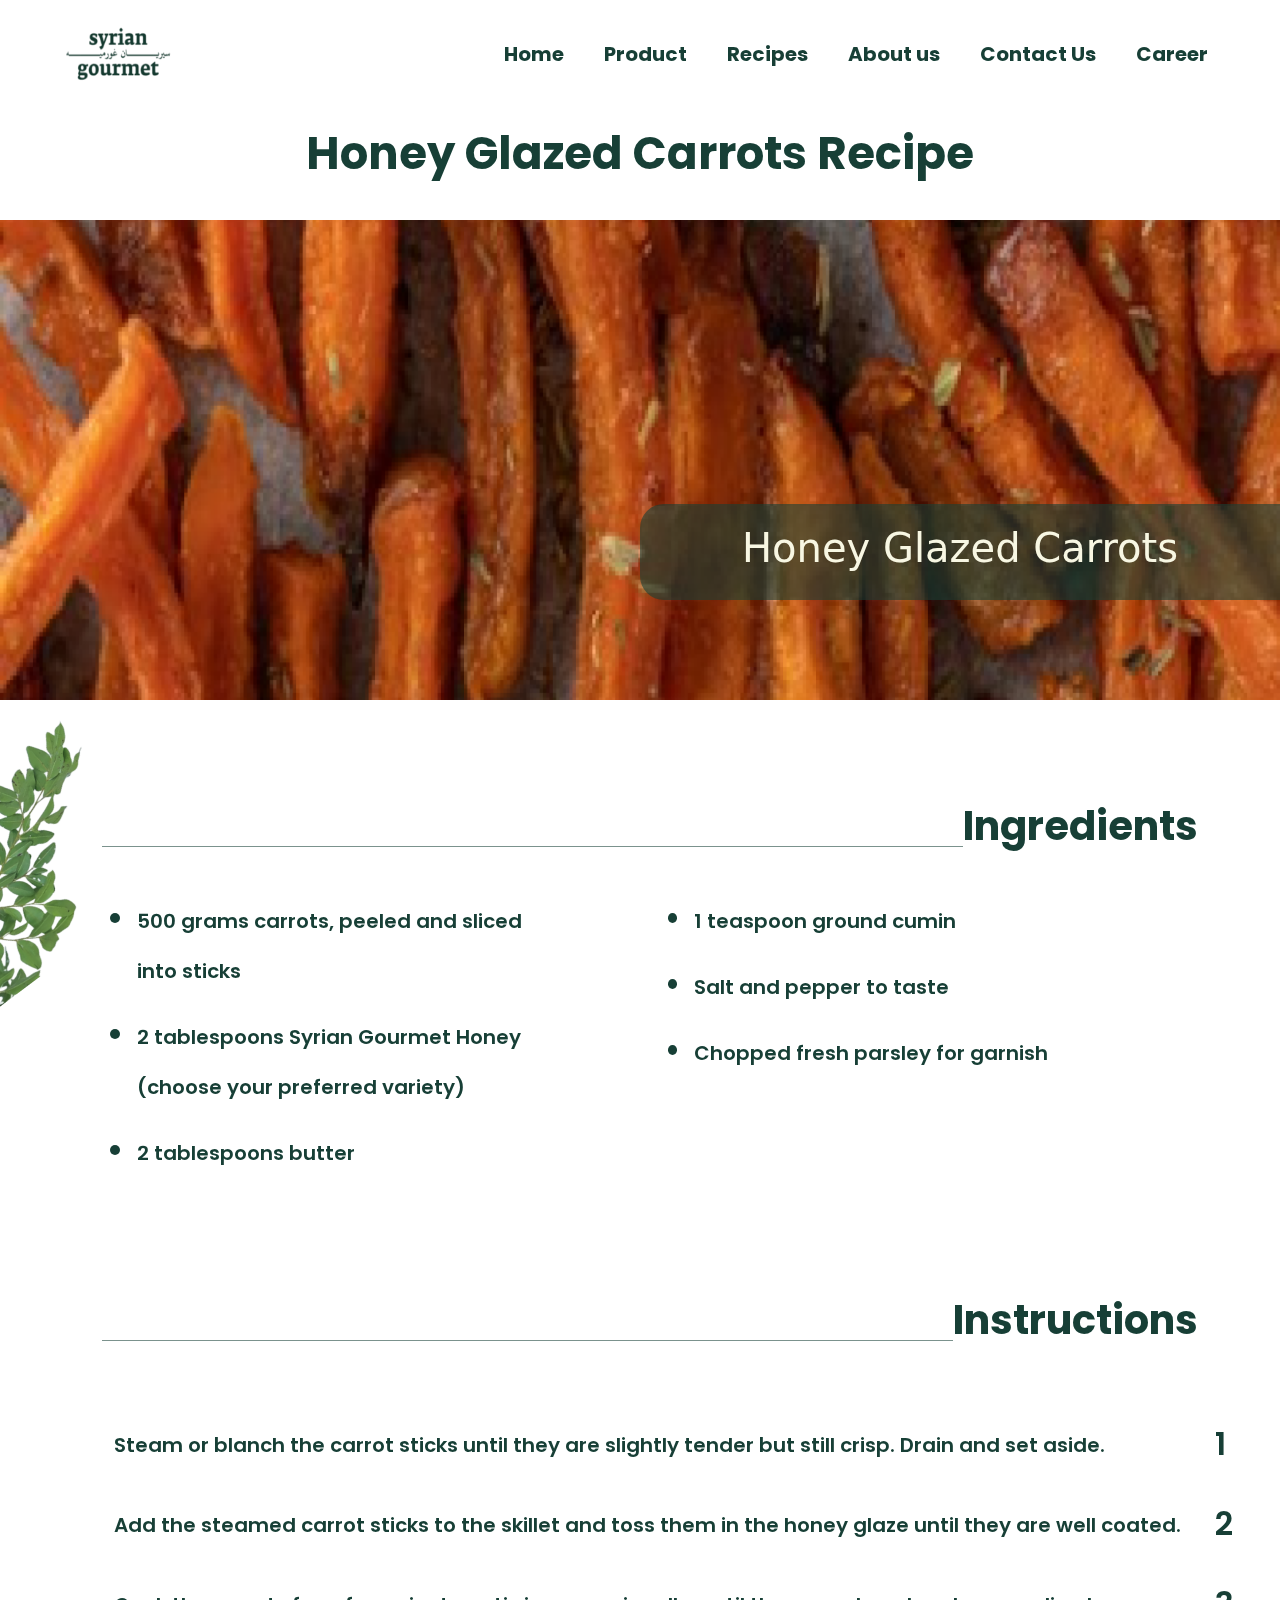
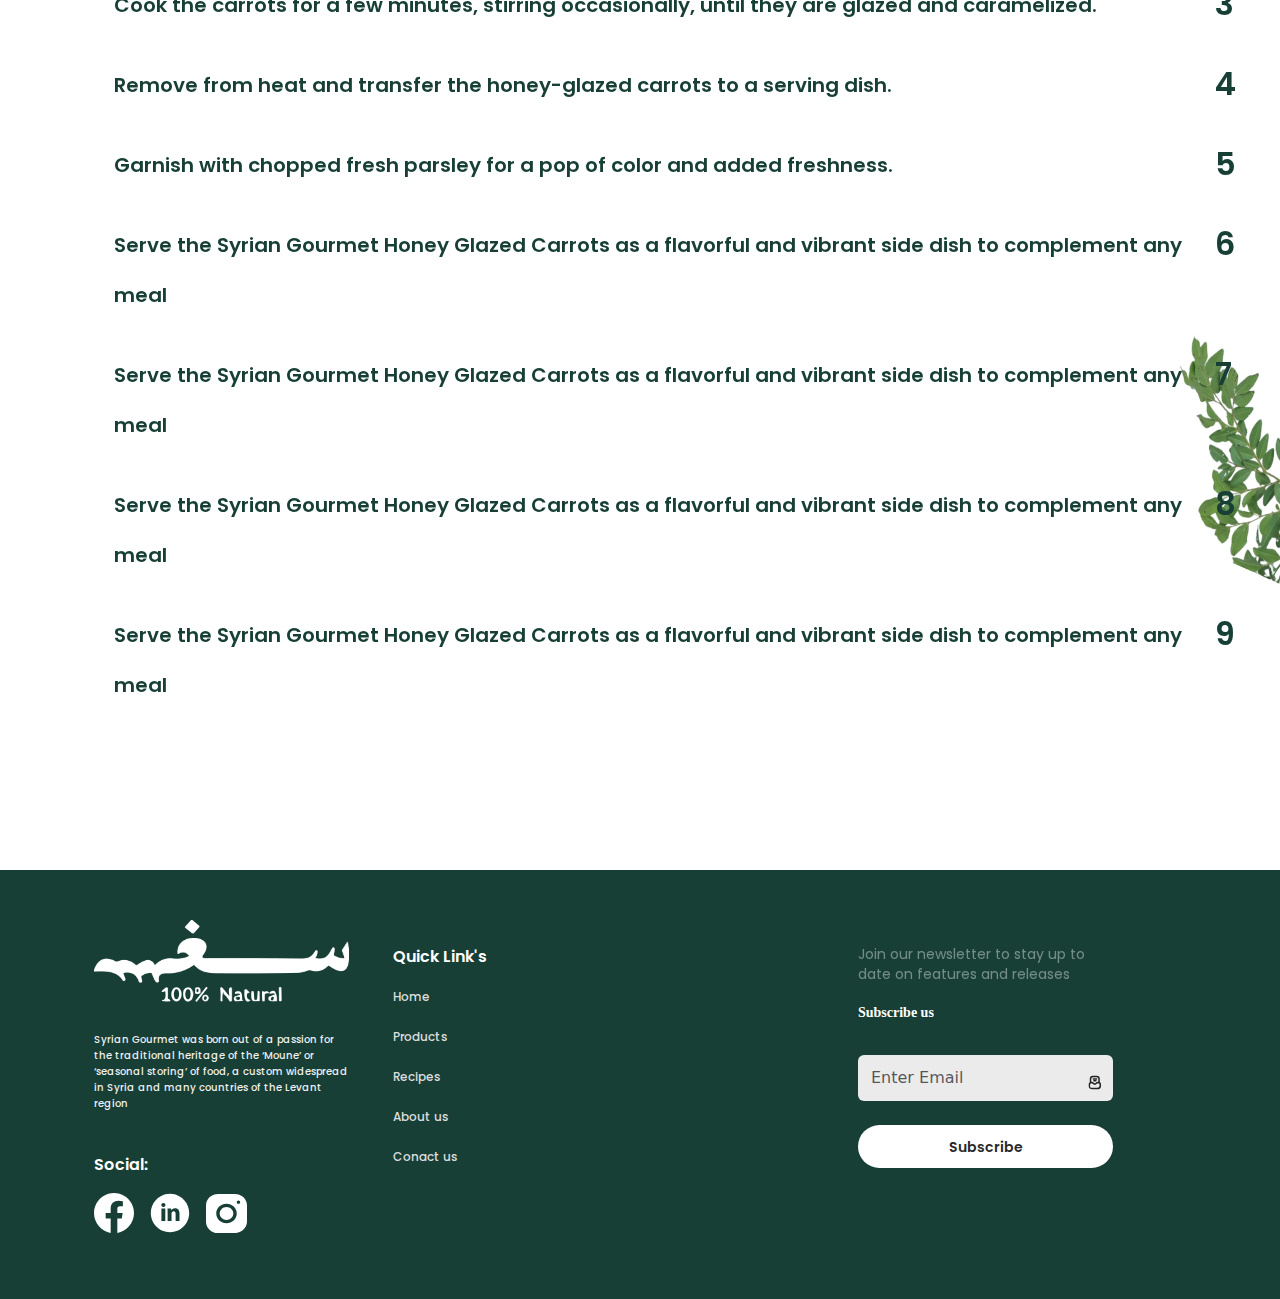
<file: HoneyRecipe.html>
<!DOCTYPE html>
<html lang="en">
  <head>
    <meta charset="UTF-8" />
    <meta name="viewport" content="width=device-width, initial-scale=1.0" />
    <title>Syrian Gourmet</title>

    <!-- CSS File -->
    <link rel="stylesheet" href="./Static/CSS/style.css" />
    <!-- Bootstrap file -->
    <link rel="stylesheet" href="./Static/Bootstrap/css/bootstrap.min.css" />

    <!-- google fonts -->
    <link rel="preconnect" href="https://fonts.googleapis.com" />
    <link rel="preconnect" href="https://fonts.gstatic.com" crossorigin />
    <link
      href="https://fonts.googleapis.com/css2?family=Poppins:ital,wght@0,100;0,200;0,300;0,400;0,500;0,600;0,700;0,800;0,900;1,100;1,200;1,300;1,400;1,500;1,600;1,700;1,800;1,900&family=Roboto:ital,wght@0,100;0,300;0,400;0,500;0,700;0,900;1,100;1,300;1,400;1,500;1,700;1,900&display=swap"
      rel="stylesheet"
    />

    <!-- jquery -->
    <script src="https://ajax.googleapis.com/ajax/libs/jquery/3.6.4/jquery.min.js"></script>
  </head>
  <body>
    <!-- navbar -->
    <nav id="navbar" class="navbar navbar-expand-lg bg-body-tertiary">
      <div class="container" id="main_container">
        <a id="nav_brand" class="navbar-brand" href="./">
          <img
            style="width: 109px; height: 64px; flex-shrink: 0"
            src="./Assest/images/logf453o-1.png"
            alt=""
          />
        </a>
        <button
          class="navbar-toggler"
          type="button"
          data-bs-toggle="collapse"
          data-bs-target="#navbarSupportedContent"
          aria-controls="navbarSupportedContent"
          aria-expanded="false"
          aria-label="Toggle navigation"
          id="nav_toggler"
        >
          <img src="./Assest/images/vecdastor.svg" alt="" />
        </button>
        <div class=" collapse navbar-collapse" id="navbarSupportedContent">
          <ul id="nav_item" class="navbar-nav">
            <li id="Home_rout" class="nav-item activation ms-4">
              <a class="nav-link" aria-current="page" href="./index.html"
                >Home
                <p></p
              ></a>
            </li>

            <li id="Product_rout" class="nav-item ms-4">
              <a class="nav-link" href="./Product.html"
                >Product
                <p></p
              ></a>
            </li>
            <li id="Recipes_rout" class="nav-item ms-4">
              <a class="nav-link" href="./Recipes.html"
                >Recipes
                <p></p
              ></a>
            </li>
            <li id="About_rout" class="nav-item ms-4">
              <a class="nav-link" href="./About.html"
                >About us
                <p></p
              ></a>
            </li>

            <li id="Contact_rout" class="nav-item ms-4">
              <a class="nav-link" href="./Contact.html"
                >Contact Us
                <p></p
              ></a>
            </li>

            <li id="Career_rout" class="nav-item ms-4">
              <a class="nav-link" href="./Career.html"
                >Career
                <p></p
              ></a>
            </li>

            <button id="hidden_btn_nav">Get started</button>
          </ul>
        </div>
      </div>
    </nav>






    <br /><br /><br /><br />
    <br>
    <!-- main content -->
    <div id="rec_page_container">
      <h1 id="honey_tit" class="hiddden">Honey Glazed Carrots Recipe</h1>
      <br />

      <div class="hiddden" id="recipe_img_container">
        <img src="./Assest/images/rectangle-46dgdg06.png" alt="" />
        <div id="recipe_content454">
          <h1>Honey Glazed Carrots</h1>
        </div>
      </div>


      <img
      id="herb_img"
      src="./Assest/images/leaf-with-whicbte-background.png"
      alt=""
    />

      <div id="container_for_recipe_detail" class="hiddden container ">
        <br><br><br><br>
        <div class="d-flex align-items-center ">
          <h1>Ingredients </h1>
           <div class="hrHeight" > </div>
        </div>
        <ul id="fwert245fr" class="row d-flex">
          <div class="col-lg-6 col-md-6 col-sm-12 col-12">
            <li><p style="width: 80%;">500 grams carrots, peeled and sliced into sticks</p></li>
          <li><p style="width: 80%;">2 tablespoons Syrian Gourmet Honey (choose your preferred variety)</p></li>
          <li><p style="width: 80%;">2 tablespoons butter</p></li>
          </div>
          <div class="col-lg-6 col-md-6 col-sm-12 col-12">
            <li><p style="width: 100%;">1 teaspoon ground cumin</p></li>
            <li><p style="width: 100%;">Salt and pepper to taste</p></li>
            <li><p style="width: 100%;">Chopped fresh parsley for garnish</p></li>
          </div>
       
        </ul>
        <br><br>
        <br><br>

        <div class="d-flex align-items-center ">
          <h1>Instructions </h1>
           <div class="hrHeight" > </div>
        </div>
        <ol id="fsdt4235gd435" >
            <li><p>Steam or blanch the carrot sticks until they are slightly tender but still crisp. Drain and set aside.</p></li>
          <li><p >Add the steamed carrot sticks to the skillet and toss them in the honey glaze until they are well coated.</p></li>
          <li><p >Cook the carrots for a few minutes, stirring occasionally, until they are glazed and caramelized.</p></li>
          <li><p >Remove from heat and transfer the honey-glazed carrots to a serving dish.</p></li>
          <li><p >Garnish with chopped fresh parsley for a pop of color and added freshness.</p></li>
          <li><p >Serve the Syrian Gourmet Honey Glazed Carrots as a flavorful and vibrant side dish to complement any meal</p></li>
          <li><p >Serve the Syrian Gourmet Honey Glazed Carrots as a flavorful and vibrant side dish to complement any meal</p></li>
          <li><p >Serve the Syrian Gourmet Honey Glazed Carrots as a flavorful and vibrant side dish to complement any meal</p></li>
          <li><p >Serve the Syrian Gourmet Honey Glazed Carrots as a flavorful and vibrant side dish to complement any meal</p></li>
    
        </ol>

      </div>
      <img
      id="herb_img22_recipe"
      src="./Assest/images/leaf-with-white-bdfgackground.png"
      alt=""
    />
    </div>











    <br /><br /><br />
    <br /><br /><br />
    <!-- footer -->
    <div id="footer_container">
      <div class="container row m-auto">
        <ul class="col-lg-3 col-md-4 col-sm-12 col-12">
          <img class="w-100" src="./Assest/images/footer-logo-1.png" alt="" />
          <br /><br />
          <p>
            Syrian Gourmet was born out of a passion for the traditional
            heritage of the ‘Moune’ or ‘seasonal storing’ of food, a custom
            widespread in Syria and many countries of the Levant region
          </p>
          <br />
          <h6 class="mb-3">Social:</h6>
          <div class="d-flex gap-3">
            <a href=""
              ><img class="w-100" src="./Assest/images/vectgjgghor.svg" alt=""
            /></a>
            <a href=""
              ><img
                class="w-100"
                src="./Assest/images/entypo-social-linkedinkhk-with-circle.svg"
                alt=""
            /></a>
            <a href=""
              ><img
                class="w-100"
                src="./Assest/images/entypo-social-twittergfh-with-circle.svg"
                alt=""
            /></a>
          </div>
        </ul>
        <ul id="Quick434" class="col-lg-5 col-md-4 col-sm-12 col-12 mt-4">
          <li><h6>Quick Link's</h6></li>
          <li><a href="">Home</a></li>
          <li><a href="">Products </a></li>
          <li><a href="">Recipes</a></li>
          <li><a href="">About us</a></li>
          <li><a href="">Conact us</a></li>
        </ul>
        <ul class="col-lg-3 col-md-4 col-sm-12 col-12 mt-4">
          <p
            style="
              color: #fff;
              font-family: Poppins;
              font-size: 14px;
              font-style: normal;
              font-weight: 400;
              line-height: 20px;
              opacity: 0.4;
            "
          >
            Join our newsletter to stay up to date on features and releases
          </p>
          <form action="">
            <label
              style="
                color: #fff;
                font-family: Inter;
                font-size: 14px;
                font-style: normal;
                font-weight: 600;
                line-height: normal;
              "
              for="email_inline"
            >
              Subscribe us</label
            >
            <br /><br />

            <div class="d-flex align-items-center">
              <input
                id="email_inline"
                class="form-control"
                type="email"
                placeholder="Enter Email"
              />
              <label for="email_inline">
                <img
                  id="email-img_sm"
                  src="./Assest/images/groupjfjfgjfg-1.svg"
                />
              </label>
            </div>
            <br />
            <button id="last_btn_emial_footer">Subscribe</button>
          </form>
        </ul>
      </div>
    </div>

    <!-- JS File -->
    <script src="./Static/JS/script.js"></script>
    <!-- Bootstrap file-->
    <script src="./Static/Bootstrap/js/bootstrap.bundle.min.js"></script>
  </body>
</html>
</file>
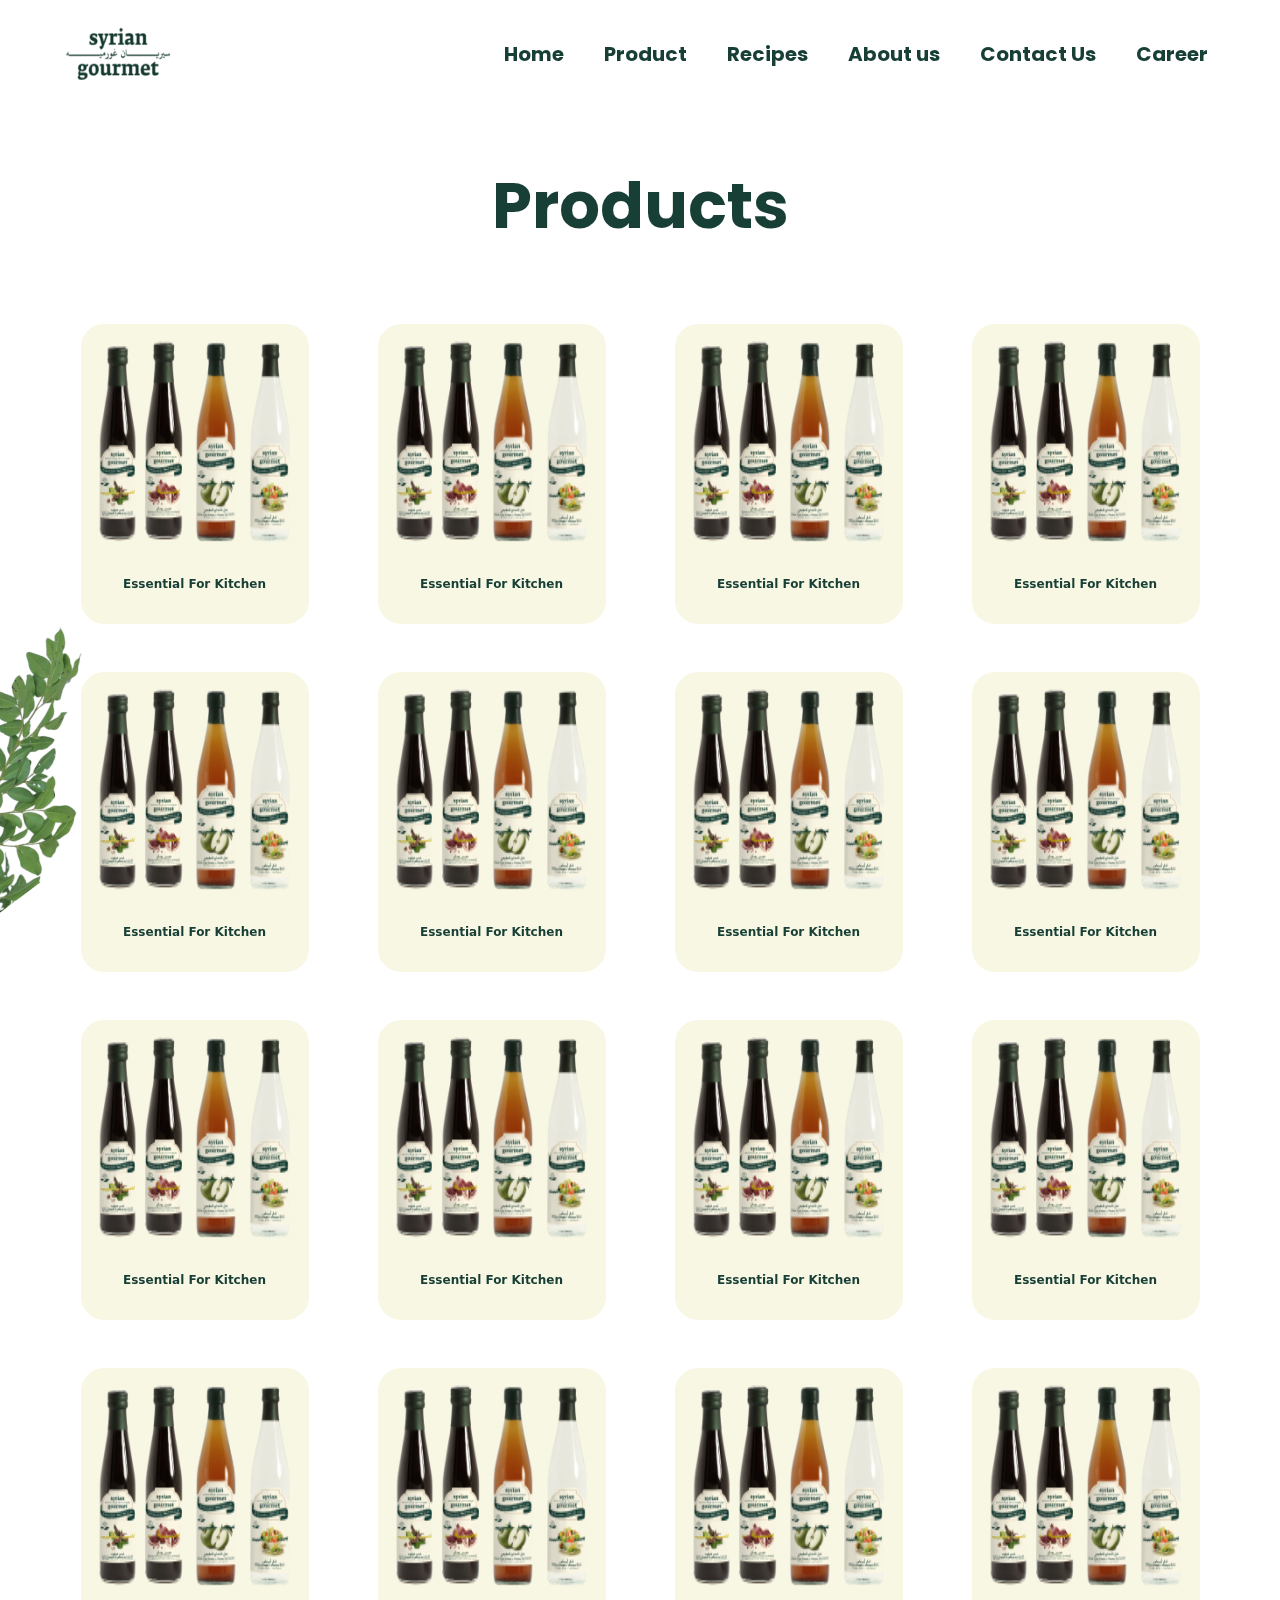
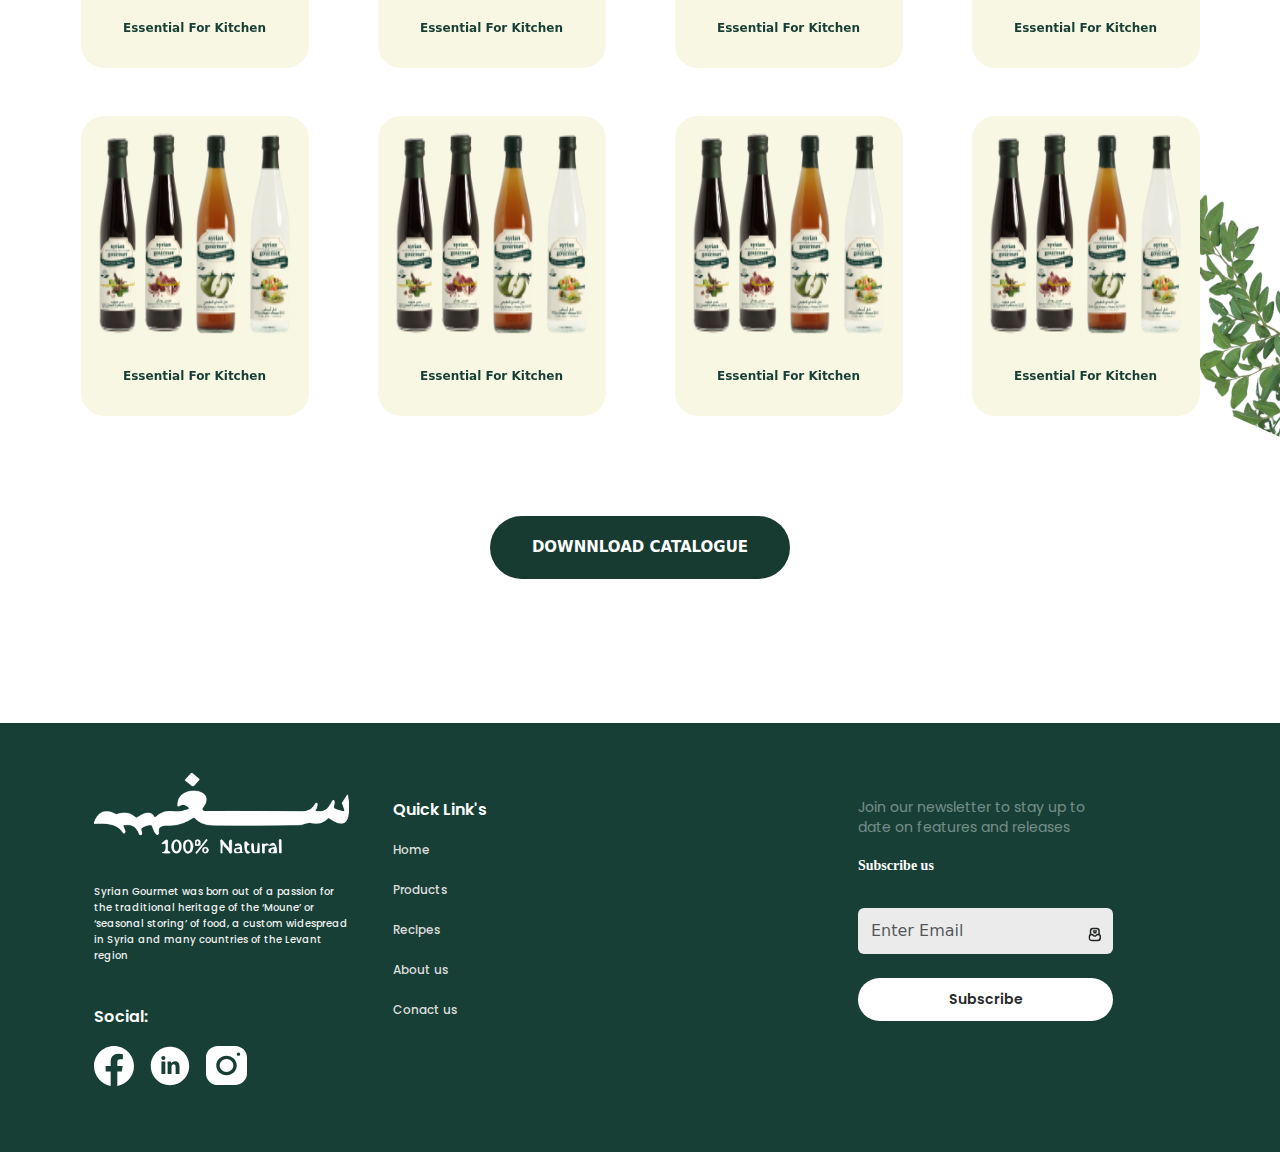
<file: Product.html>
<!DOCTYPE html>
<html lang="en">
  <head>
    <meta charset="UTF-8" />
    <meta name="viewport" content="width=device-width, initial-scale=1.0" />
    <title>Syrian Gourmet</title>

    <!-- CSS File -->
    <link rel="stylesheet" href="./Static/CSS/style.css" />
    <!-- Bootstrap file -->
    <link rel="stylesheet" href="./Static/Bootstrap/css/bootstrap.min.css" />

    <!-- google fonts -->
    <link rel="preconnect" href="https://fonts.googleapis.com" />
    <link rel="preconnect" href="https://fonts.gstatic.com" crossorigin />
    <link
      href="https://fonts.googleapis.com/css2?family=Poppins:ital,wght@0,100;0,200;0,300;0,400;0,500;0,600;0,700;0,800;0,900;1,100;1,200;1,300;1,400;1,500;1,600;1,700;1,800;1,900&family=Roboto:ital,wght@0,100;0,300;0,400;0,500;0,700;0,900;1,100;1,300;1,400;1,500;1,700;1,900&display=swap"
      rel="stylesheet"
    />

    <!-- jquery -->
    <script src="https://ajax.googleapis.com/ajax/libs/jquery/3.6.4/jquery.min.js"></script>
  </head>
  <body>
    <!-- navbar -->
    <nav id="navbar" class="navbar navbar-expand-lg bg-body-tertiary">
      <div class="container" id="main_container">
        <a id="nav_brand" class="navbar-brand" href="./">
          <img
            style="width: 109px; height: 64px; flex-shrink: 0"
            src="./Assest/images/logf453o-1.png"
            alt=""
          />
        </a>
        <button
          class="navbar-toggler"
          type="button"
          data-bs-toggle="collapse"
          data-bs-target="#navbarSupportedContent"
          aria-controls="navbarSupportedContent"
          aria-expanded="false"
          aria-label="Toggle navigation"
          id="nav_toggler"
        >
          <img src="./Assest/images/vecdastor.svg" alt="" />
        </button>
        <div class=" collapse navbar-collapse" id="navbarSupportedContent">
          <ul id="nav_item" class="navbar-nav">
            <li id="Home_rout" class="nav-item activation ms-4">
              <a class="nav-link" aria-current="page" href="./index.html"
                >Home
                <p></p
              ></a>
            </li>

            <li id="Product_rout" class="nav-item ms-4">
              <a class="nav-link" href="./Product.html"
                >Product
                <p></p
              ></a>
            </li>
            <li id="Recipes_rout" class="nav-item ms-4">
              <a class="nav-link" href="./Recipes.html"
                >Recipes
                <p></p
              ></a>
            </li>
            <li id="About_rout" class="nav-item ms-4">
              <a class="nav-link" href="./About.html"
                >About us
                <p></p
              ></a>
            </li>

            <li id="Contact_rout" class="nav-item ms-4">
              <a class="nav-link" href="./Contact.html"
                >Contact Us
                <p></p
              ></a>
            </li>

            <li id="Career_rout" class="nav-item ms-4">
              <a class="nav-link" href="./Career.html"
                >Career
                <p></p
              ></a>
            </li>

            <button id="hidden_btn_nav">Get started</button>
          </ul>
        </div>
      </div>
    </nav>

    <br /><br /><br /><br />
    <br /><br /><br /><br />
    <!-- main content -->
    <div>
      <div>
        <h1 id="product_tit_page2">Products</h1>
        <br /><br />
        <img
          id="herb_img_pro"
          src="./Assest/images/leaf-with-whicbte-background.png"
          alt=""
        />
        <div class="hiddden container">
          <br /><br />
          <div id="container_product_card22" class="row gap-5">
            <a href="./productCat.html" class="card m-auto">
              <img
                src="./Assest/images/group-39839-gdgdgdg.png"
                class="card-img-top"
                alt="..." 
              />
              <div class="card-body">
                <p class="card-text">Essential For Kitchen</p>
              </div>
            </a>
            <a href="./productCat.html" class="card m-auto"> 
              <img
                src="./Assest/images/group-39839-gdgdgdg.png"
                class="card-img-top"
                alt="..."
              />
              <div class="card-body">
                <p class="card-text">Essential For Kitchen</p>
              </div>
            </a>
            <a href="./productCat.html" class="card m-auto">
              <img
                src="./Assest/images/group-39839-gdgdgdg.png"
                class="card-img-top"
                alt="..."
              />
              <div class="card-body">
                <p class="card-text">Essential For Kitchen</p>
              </div>
            </a>
            <a href="./productCat.html" class="card m-auto">
              <img
                src="./Assest/images/group-39839-gdgdgdg.png"
                class="card-img-top"
                alt="..."
              />
              <div class="card-body">
                <p class="card-text">Essential For Kitchen</p>
              </div>
            </a>

            <a href="./productCat.html" class="card m-auto">
              <img
                src="./Assest/images/group-39839-gdgdgdg.png"
                class="card-img-top"
                alt="..."
              />
              <div class="card-body">
                <p class="card-text">Essential For Kitchen</p>
              </div>
            </a>
            <a href="./productCat.html" class="card m-auto">
              <img
                src="./Assest/images/group-39839-gdgdgdg.png"
                class="card-img-top"
                alt="..."
              />
              <div class="card-body">
                <p class="card-text">Essential For Kitchen</p>
              </div>
            </a>
            <a href="./productCat.html" class="card m-auto">
              <img
                src="./Assest/images/group-39839-gdgdgdg.png"
                class="card-img-top"
                alt="..."
              />
              <div class="card-body">
                <p class="card-text">Essential For Kitchen</p>
              </div>
            </a>
            <a href="./productCat.html" class="card m-auto">
              <img
                src="./Assest/images/group-39839-gdgdgdg.png"
                class="card-img-top"
                alt="..."
              />
              <div class="card-body">
                <p class="card-text">Essential For Kitchen</p>
              </div>
            </a>

            <a href="./productCat.html" class="card m-auto">
              <img
                src="./Assest/images/group-39839-gdgdgdg.png"
                class="card-img-top"
                alt="..."
              />
              <div class="card-body">
                <p class="card-text">Essential For Kitchen</p>
              </div>
            </a>
            <a href="./productCat.html" class="card m-auto">
              <img
                src="./Assest/images/group-39839-gdgdgdg.png"
                class="card-img-top"
                alt="..."
              />
              <div class="card-body">
                <p class="card-text">Essential For Kitchen</p>
              </div>
            </a>
            <a href="./productCat.html" class="card m-auto">
              <img
                src="./Assest/images/group-39839-gdgdgdg.png"
                class="card-img-top"
                alt="..."
              />
              <div class="card-body">
                <p class="card-text">Essential For Kitchen</p>
              </div>
            </a>
            <a href="./productCat.html" class="card m-auto">
              <img
                src="./Assest/images/group-39839-gdgdgdg.png"
                class="card-img-top"
                alt="..."
              />
              <div class="card-body">
                <p class="card-text">Essential For Kitchen</p>
              </div>
            </a>

            <a href="./productCat.html" class="card m-auto">
              <img
                src="./Assest/images/group-39839-gdgdgdg.png"
                class="card-img-top"
                alt="..."
              />
              <div class="card-body">
                <p class="card-text">Essential For Kitchen</p>
              </div>
            </a>
            <a href="./productCat.html" class="card m-auto">
              <img
                src="./Assest/images/group-39839-gdgdgdg.png"
                class="card-img-top"
                alt="..."
              />
              <div class="card-body">
                <p class="card-text">Essential For Kitchen</p>
              </div>
            </a>
            <a href="./productCat.html" class="card m-auto">
              <img
                src="./Assest/images/group-39839-gdgdgdg.png"
                class="card-img-top"
                alt="..."
              />
              <div class="card-body">
                <p class="card-text">Essential For Kitchen</p>
              </div>
            </a>
            <a href="./productCat.html" class="card m-auto">
              <img
                src="./Assest/images/group-39839-gdgdgdg.png"
                class="card-img-top"
                alt="..."
              />
              <div class="card-body">
                <p class="card-text">Essential For Kitchen</p>
              </div>
            </a>

            <a href="./productCat.html" class="card m-auto">
              <img
                src="./Assest/images/group-39839-gdgdgdg.png"
                class="card-img-top"
                alt="..."
              />
              <div class="card-body">
                <p class="card-text">Essential For Kitchen</p>
              </div>
            </a>
            <a href="./productCat.html" class="card m-auto">
              <img
                src="./Assest/images/group-39839-gdgdgdg.png"
                class="card-img-top"
                alt="..."
              />
              <div class="card-body">
                <p class="card-text">Essential For Kitchen</p>
              </div>
            </a>
            <a href="./productCat.html" class="card m-auto">
              <img
                src="./Assest/images/group-39839-gdgdgdg.png"
                class="card-img-top"
                alt="..."
              />
              <div class="card-body">
                <p class="card-text">Essential For Kitchen</p>
              </div>
            </a>
            <a href="./productCat.html" class="card m-auto">
              <img
                src="./Assest/images/group-39839-gdgdgdg.png"
                class="card-img-top"
                alt="..."
              />
              <div class="card-body">
                <p class="card-text">Essential For Kitchen</p>
              </div>
            </a>
          </div>

          <button id="DOWNNLOAD_CATALOGUE">DOWNNLOAD CATALOGUE</button>
        </div>
        <img
          id="herb_img22_pro"
          src="./Assest/images/leaf-with-white-bdfgackground.png"
          alt=""
        />
      </div>
    </div>

    <br /><br /><br />
    <br /><br /><br />
    <!-- footer -->
    <div id="footer_container">
      <div class="container row m-auto">
        <ul class="col-lg-3 col-md-4 col-sm-12 col-12">
          <img class="w-100" src="./Assest/images/footer-logo-1.png" alt="" />
          <br /><br />
          <p>
            Syrian Gourmet was born out of a passion for the traditional
            heritage of the ‘Moune’ or ‘seasonal storing’ of food, a custom
            widespread in Syria and many countries of the Levant region
          </p>
          <br />
          <h6 class="mb-3">Social:</h6>
          <div class="d-flex gap-3">
            <a href=""
              ><img class="w-100" src="./Assest/images/vectgjgghor.svg" alt=""
            /></a>
            <a href=""
              ><img
                class="w-100"
                src="./Assest/images/entypo-social-linkedinkhk-with-circle.svg"
                alt=""
            /></a>
            <a href=""
              ><img
                class="w-100"
                src="./Assest/images/entypo-social-twittergfh-with-circle.svg"
                alt=""
            /></a>
          </div>
        </ul>
        <ul id="Quick434" class="col-lg-5 col-md-4 col-sm-12 col-12 mt-4">
          <li><h6>Quick Link's</h6></li>
          <li><a href="">Home</a></li>
          <li><a href="">Products </a></li>
          <li><a href="">Recipes</a></li>
          <li><a href="">About us</a></li>
          <li><a href="">Conact us</a></li>
        </ul>
        <ul class="col-lg-3 col-md-4 col-sm-12 col-12 mt-4">
          <p
            style="
              color: #fff;
              font-family: Poppins;
              font-size: 14px;
              font-style: normal;
              font-weight: 400;
              line-height: 20px;
              opacity: 0.4;
            "
          >
            Join our newsletter to stay up to date on features and releases
          </p>
          <form action="">
            <label
              style="
                color: #fff;
                font-family: Inter;
                font-size: 14px;
                font-style: normal;
                font-weight: 600;
                line-height: normal;
              "
              for="email_inline"
            >
              Subscribe us</label
            >
            <br /><br />

            <div class="d-flex align-items-center">
              <input
                id="email_inline"
                class="form-control"
                type="email"
                placeholder="Enter Email"
              />
              <label for="email_inline">
                <img
                  id="email-img_sm"
                  src="./Assest/images/groupjfjfgjfg-1.svg"
                />
              </label>
            </div>
            <br />
            <button id="last_btn_emial_footer">Subscribe</button>
          </form>
        </ul>
      </div>
    </div>

    <!-- JS File -->
    <script src="./Static/JS/script.js"></script>
    <!-- Bootstrap file-->
    <script src="./Static/Bootstrap/js/bootstrap.bundle.min.js"></script>
  </body>
</html>
</file>
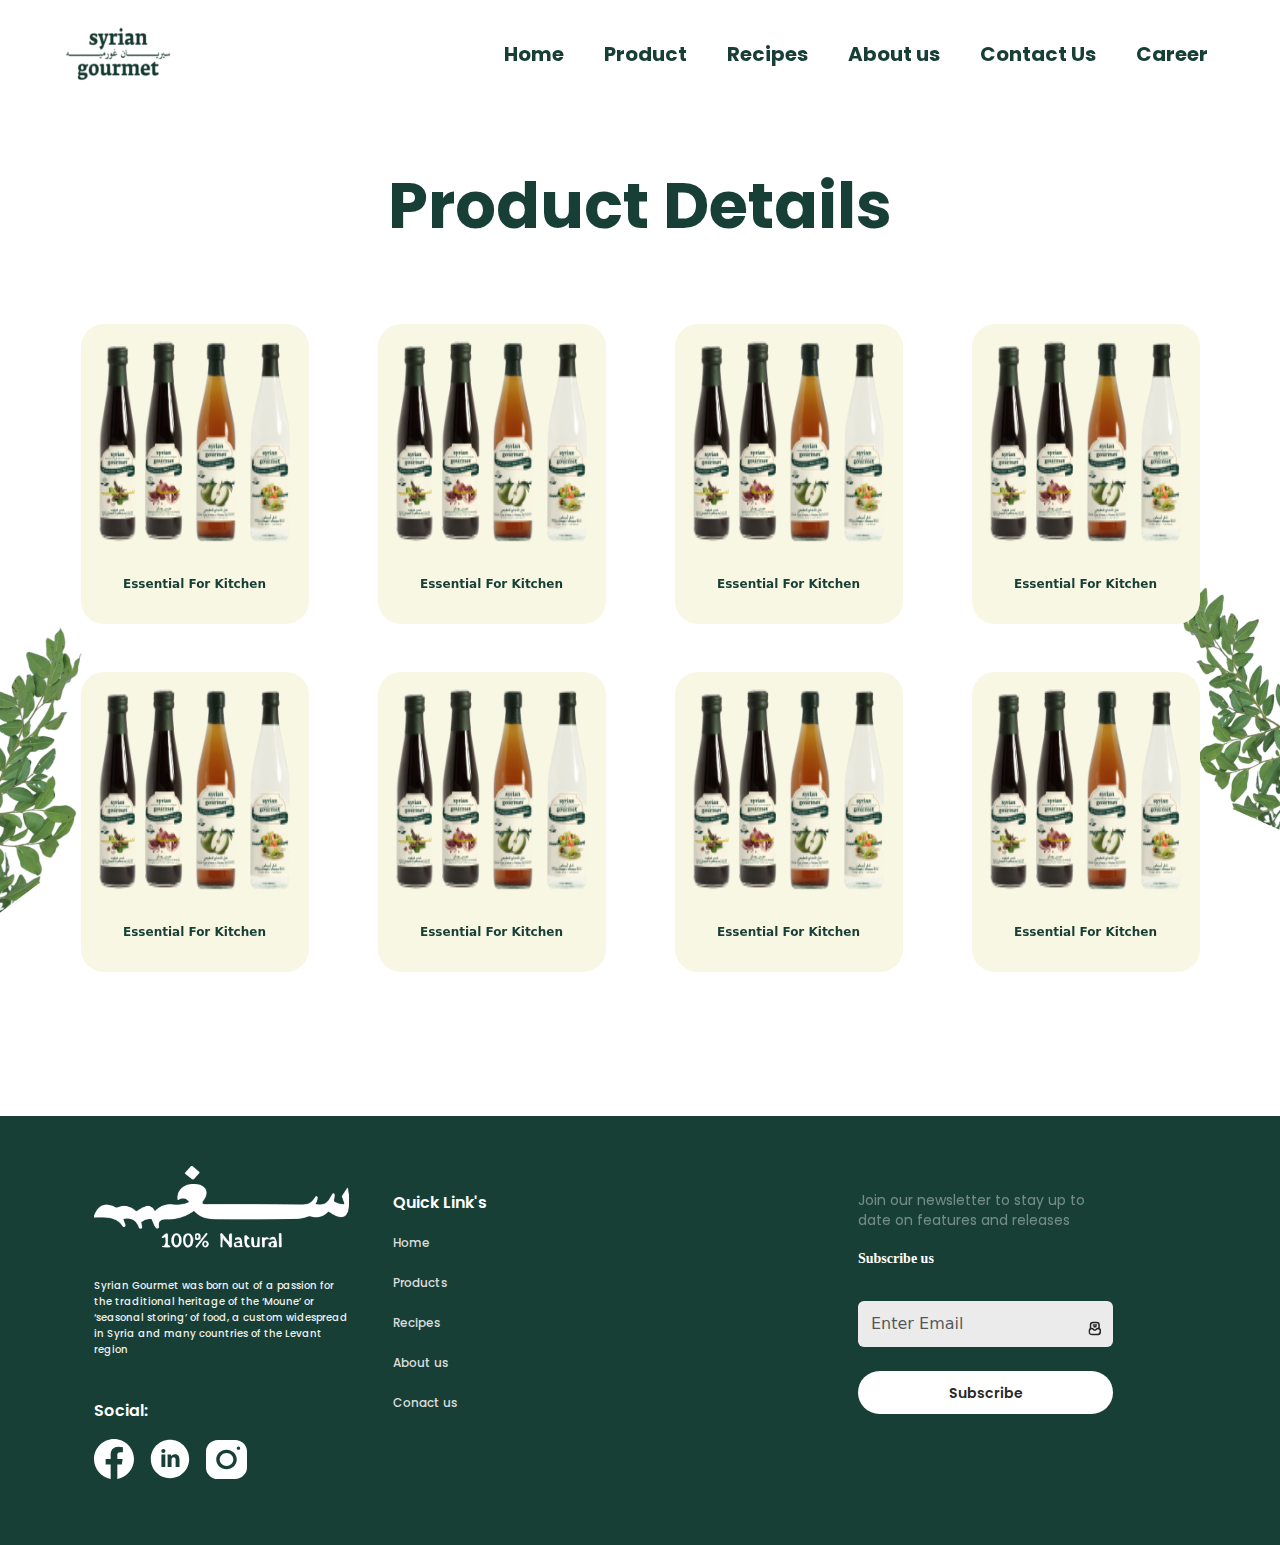
<file: productCat.html>
<!DOCTYPE html>
<html lang="en">
  <head>
    <meta charset="UTF-8" />
    <meta name="viewport" content="width=device-width, initial-scale=1.0" />
    <title>Syrian Gourmet</title>

    <!-- CSS File -->
    <link rel="stylesheet" href="./Static/CSS/style.css" />
    <!-- Bootstrap file -->
    <link rel="stylesheet" href="./Static/Bootstrap/css/bootstrap.min.css" />

    <!-- google fonts -->
    <link rel="preconnect" href="https://fonts.googleapis.com" />
    <link rel="preconnect" href="https://fonts.gstatic.com" crossorigin />
    <link
      href="https://fonts.googleapis.com/css2?family=Poppins:ital,wght@0,100;0,200;0,300;0,400;0,500;0,600;0,700;0,800;0,900;1,100;1,200;1,300;1,400;1,500;1,600;1,700;1,800;1,900&family=Roboto:ital,wght@0,100;0,300;0,400;0,500;0,700;0,900;1,100;1,300;1,400;1,500;1,700;1,900&display=swap"
      rel="stylesheet"
    />

    <!-- jquery -->
    <script src="https://ajax.googleapis.com/ajax/libs/jquery/3.6.4/jquery.min.js"></script>
  </head>
  <body>
    <!-- navbar -->
      <nav id="navbar" class="navbar navbar-expand-lg bg-body-tertiary">
        <div class="container" id="main_container">
          <a id="nav_brand" class="navbar-brand" href="./">
            <img
              style="width: 109px; height: 64px; flex-shrink: 0"
              src="./Assest/images/logf453o-1.png"
              alt=""
            />
          </a>
          <button
            class="navbar-toggler"
            type="button"
            data-bs-toggle="collapse"
            data-bs-target="#navbarSupportedContent"
            aria-controls="navbarSupportedContent"
            aria-expanded="false"
            aria-label="Toggle navigation"
            id="nav_toggler"
          >
            <img src="./Assest/images/vecdastor.svg" alt="" />
          </button>
          <div class=" collapse navbar-collapse" id="navbarSupportedContent">
            <ul id="nav_item" class="navbar-nav">
              <li id="Home_rout" class="nav-item activation ms-4">
                <a class="nav-link" aria-current="page" href="./index.html"
                  >Home
                  <p></p
                ></a>
              </li>

              <li id="Product_rout" class="nav-item ms-4">
                <a class="nav-link" href="./Product.html"
                  >Product
                  <p></p
                ></a>
              </li>
              <li id="Recipes_rout" class="nav-item ms-4">
                <a class="nav-link" href="./Recipes.html"
                  >Recipes
                  <p></p
                ></a>
              </li>
              <li id="About_rout" class="nav-item ms-4">
                <a class="nav-link" href="./About.html"
                  >About us
                  <p></p
                ></a>
              </li>

              <li id="Contact_rout" class="nav-item ms-4">
                <a class="nav-link" href="./Contact.html"
                  >Contact Us
                  <p></p
                ></a>
              </li>

              <li id="Career_rout" class="nav-item ms-4">
                <a class="nav-link" href="./Career.html"
                  >Career
                  <p></p
                ></a>
              </li>

              <button id="hidden_btn_nav">Get started</button>
            </ul>
          </div>
        </div>
      </nav>




      <br /><br /><br /><br />
      <br /><br /><br /><br />
      <!-- main content -->
      <div>
        <div>
          <h1 id="product_tit_page2">Product Details</h1>
          <br /><br />
          <img
            id="herb_img_pro"
            src="./Assest/images/leaf-with-whicbte-background.png"
            alt=""
          />
          <div class="hiddden container">
            <br /><br />
            <div id="container_product_card22" class="row gap-5">
              <a href="./productDetail.html" class="card m-auto">
                <img
                  src="./Assest/images/group-39839-gdgdgdg.png"
                  class="card-img-top"
                  alt="..."
                />
                <div class="card-body">
                  <p class="card-text">Essential For Kitchen</p>
                </div>
              </a>
              <a href="./productDetail.html" class="card m-auto">
                <img
                  src="./Assest/images/group-39839-gdgdgdg.png"
                  class="card-img-top"
                  alt="..."
                />
                <div class="card-body">
                  <p class="card-text">Essential For Kitchen</p>
                </div>
              </a>
              <a href="./productDetail.html" class="card m-auto">
                <img
                  src="./Assest/images/group-39839-gdgdgdg.png"
                  class="card-img-top"
                  alt="..."
                />
                <div class="card-body">
                  <p class="card-text">Essential For Kitchen</p>
                </div>
              </a>
              <a href="./productDetail.html" class="card m-auto">
                <img
                  src="./Assest/images/group-39839-gdgdgdg.png"
                  class="card-img-top"
                  alt="..."
                />
                <div class="card-body">
                  <p class="card-text">Essential For Kitchen</p>
                </div>
              </a>
  
              <a href="./productDetail.html" class="card m-auto">
                <img
                  src="./Assest/images/group-39839-gdgdgdg.png"
                  class="card-img-top"
                  alt="..."
                />
                <div class="card-body">
                  <p class="card-text">Essential For Kitchen</p>
                </div>
              </a>
              <a href="./productDetail.html" class="card m-auto">
                <img
                  src="./Assest/images/group-39839-gdgdgdg.png"
                  class="card-img-top"
                  alt="..."
                />
                <div class="card-body">
                  <p class="card-text">Essential For Kitchen</p>
                </div>
              </a>
              <a href="./productDetail.html" class="card m-auto">
                <img
                  src="./Assest/images/group-39839-gdgdgdg.png"
                  class="card-img-top"
                  alt="..."
                />
                <div class="card-body">
                  <p class="card-text">Essential For Kitchen</p>
                </div>
              </a>
              <a href="./productDetail.html" class="card m-auto">
                <img
                  src="./Assest/images/group-39839-gdgdgdg.png"
                  class="card-img-top"
                  alt="..."
                />
                <div class="card-body">
                  <p class="card-text">Essential For Kitchen</p>
                </div>
              </a>
      
            </div>
  
          </div>
          <img
            id="herb_img22_pro"
            src="./Assest/images/leaf-with-white-bdfgackground.png"
            alt=""
          />
        </div>
      </div>
















      <br /><br /><br />
      <br /><br /><br />
      <!-- footer -->
      <div id="footer_container">
        <div class="container row m-auto">
          <ul class="col-lg-3 col-md-4 col-sm-12 col-12">
            <img class="w-100" src="./Assest/images/footer-logo-1.png" alt="" />
            <br /><br />
            <p>
              Syrian Gourmet was born out of a passion for the traditional
              heritage of the ‘Moune’ or ‘seasonal storing’ of food, a custom
              widespread in Syria and many countries of the Levant region
            </p>
            <br />
            <h6 class="mb-3">Social:</h6>
            <div class="d-flex gap-3">
              <a href=""
                ><img class="w-100" src="./Assest/images/vectgjgghor.svg" alt=""
              /></a>
              <a href=""
                ><img
                  class="w-100"
                  src="./Assest/images/entypo-social-linkedinkhk-with-circle.svg"
                  alt=""
              /></a>
              <a href=""
                ><img
                  class="w-100"
                  src="./Assest/images/entypo-social-twittergfh-with-circle.svg"
                  alt=""
              /></a>
            </div>
          </ul>
          <ul id="Quick434" class="col-lg-5 col-md-4 col-sm-12 col-12 mt-4">
            <li><h6>Quick Link's</h6></li>
            <li><a href="">Home</a></li>
            <li><a href="">Products </a></li>
            <li><a href="">Recipes</a></li>
            <li><a href="">About us</a></li>
            <li><a href="">Conact us</a></li>
          </ul>
          <ul class="col-lg-3 col-md-4 col-sm-12 col-12 mt-4">
            <p
              style="
                color: #fff;
                font-family: Poppins;
                font-size: 14px;
                font-style: normal;
                font-weight: 400;
                line-height: 20px;
                opacity: 0.4;
              "
            >
              Join our newsletter to stay up to date on features and releases
            </p>
            <form action="">
              <label
                style="
                  color: #fff;
                  font-family: Inter;
                  font-size: 14px;
                  font-style: normal;
                  font-weight: 600;
                  line-height: normal;
                "
                for="email_inline"
              >
                Subscribe us</label
              >
              <br /><br />
  
              <div class="d-flex align-items-center">
                <input
                  id="email_inline"
                  class="form-control"
                  type="email"
                  placeholder="Enter Email"
                />
                <label for="email_inline">
                  <img
                    id="email-img_sm"
                    src="./Assest/images/groupjfjfgjfg-1.svg"
                  />
                </label>
              </div>
              <br />
              <button id="last_btn_emial_footer">Subscribe</button>
            </form>
          </ul>
        </div>
      </div>
  
      <!-- JS File -->
      <script src="./Static/JS/script.js"></script>
      <!-- Bootstrap file-->
      <script src="./Static/Bootstrap/js/bootstrap.bundle.min.js"></script>
    </body>
  </html>
</file>
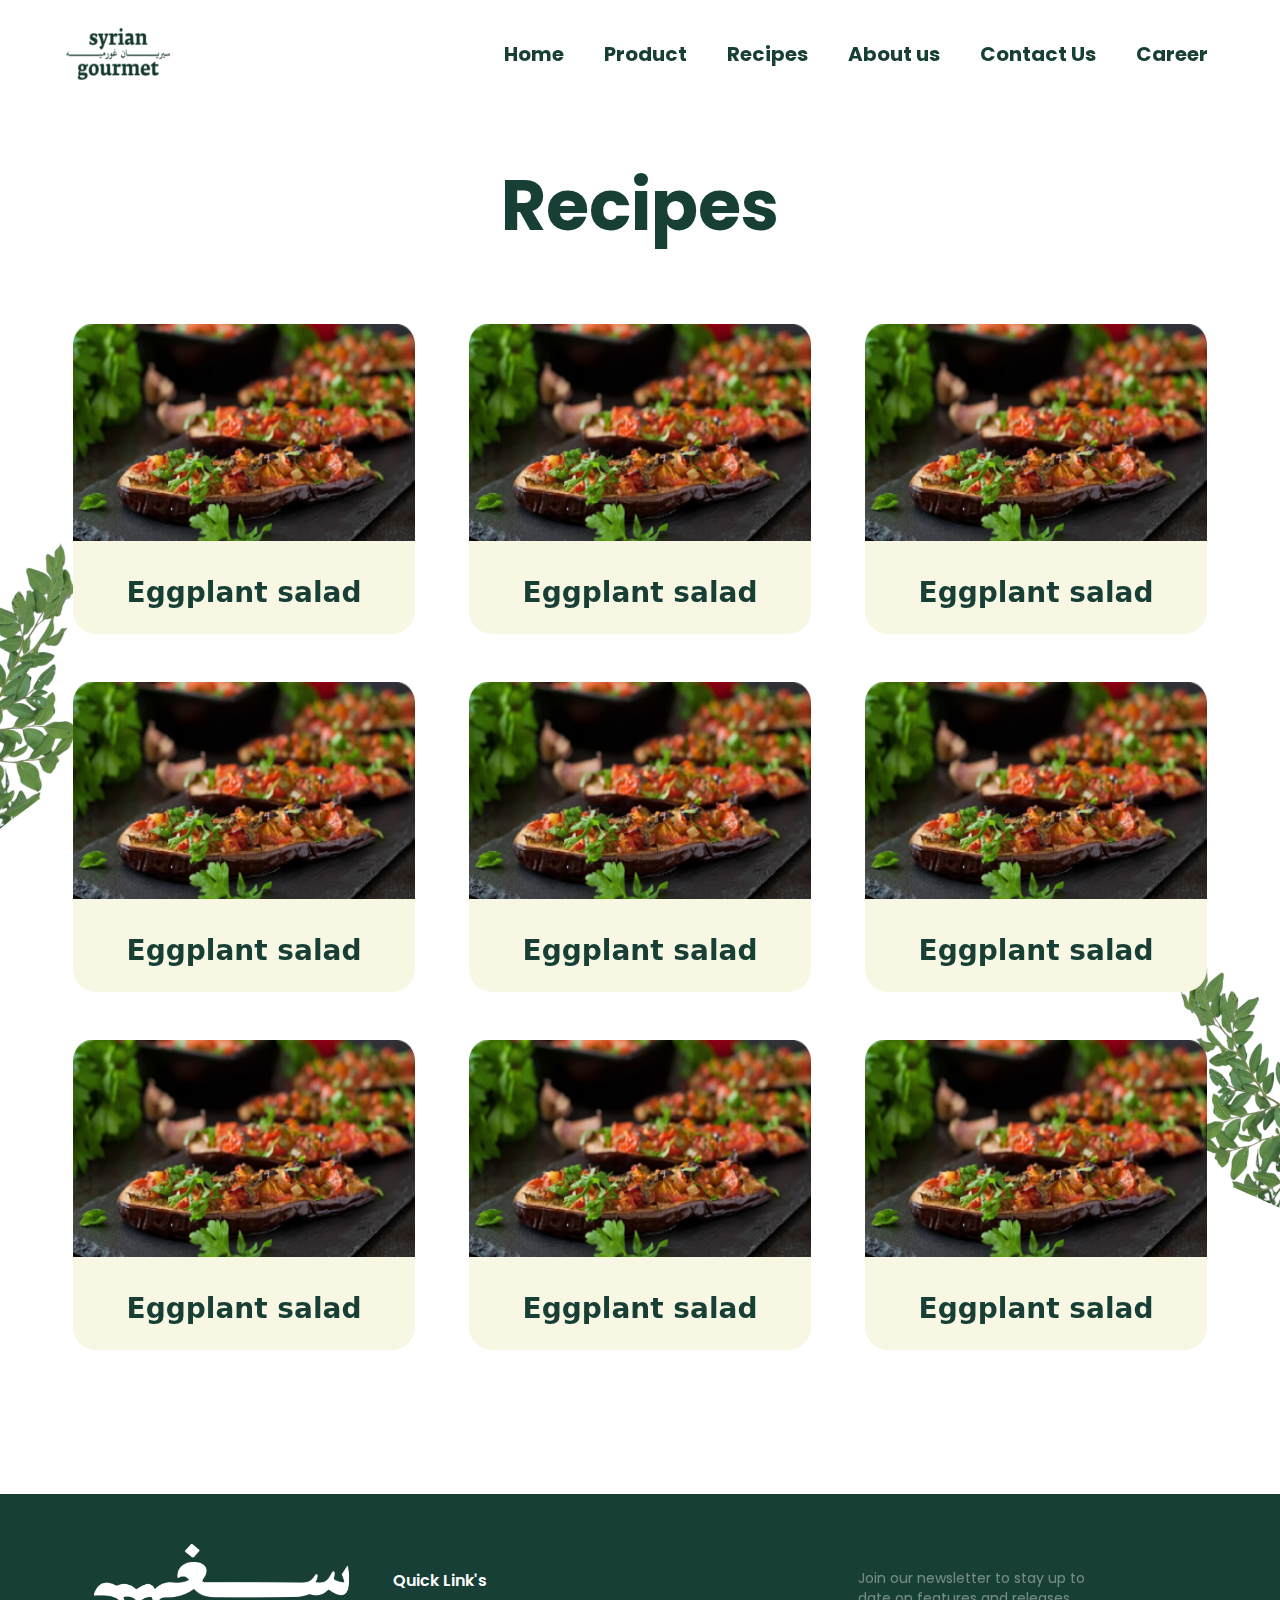
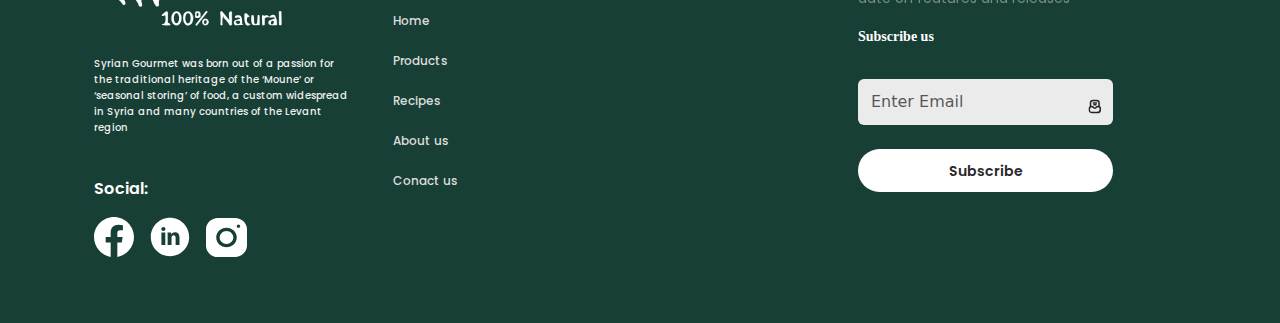
<file: Recipes.html>
<!DOCTYPE html>
<html lang="en">
  <head>
    <meta charset="UTF-8" />
    <meta name="viewport" content="width=device-width, initial-scale=1.0" />
    <title>Syrian Gourmet</title>

    <!-- CSS File -->
    <link rel="stylesheet" href="./Static/CSS/style.css" />
    <!-- Bootstrap file -->
    <link rel="stylesheet" href="./Static/Bootstrap/css/bootstrap.min.css" />

    <!-- google fonts -->
    <link rel="preconnect" href="https://fonts.googleapis.com" />
    <link rel="preconnect" href="https://fonts.gstatic.com" crossorigin />
    <link
      href="https://fonts.googleapis.com/css2?family=Poppins:ital,wght@0,100;0,200;0,300;0,400;0,500;0,600;0,700;0,800;0,900;1,100;1,200;1,300;1,400;1,500;1,600;1,700;1,800;1,900&family=Roboto:ital,wght@0,100;0,300;0,400;0,500;0,700;0,900;1,100;1,300;1,400;1,500;1,700;1,900&display=swap"
      rel="stylesheet"
    />

    <!-- jquery -->
    <script src="https://ajax.googleapis.com/ajax/libs/jquery/3.6.4/jquery.min.js"></script>
  </head>
  <body>
    <!-- navbar -->
    <nav id="navbar" class="navbar navbar-expand-lg bg-body-tertiary">
      <div class="container" id="main_container">
        <a id="nav_brand" class="navbar-brand" href="./">
          <img
            style="width: 109px; height: 64px; flex-shrink: 0"
            src="./Assest/images/logf453o-1.png"
            alt=""
          />
        </a>
        <button
          class="navbar-toggler"
          type="button"
          data-bs-toggle="collapse"
          data-bs-target="#navbarSupportedContent"
          aria-controls="navbarSupportedContent"
          aria-expanded="false"
          aria-label="Toggle navigation"
          id="nav_toggler"
        >
          <img src="./Assest/images/vecdastor.svg" alt="" />
        </button>
        <div class=" collapse navbar-collapse" id="navbarSupportedContent">
          <ul id="nav_item" class="navbar-nav">
            <li id="Home_rout" class="nav-item activation ms-4">
              <a class="nav-link" aria-current="page" href="./index.html"
                >Home
                <p></p
              ></a>
            </li>

            <li id="Product_rout" class="nav-item ms-4">
              <a class="nav-link" href="./Product.html"
                >Product
                <p></p
              ></a>
            </li>
            <li id="Recipes_rout" class="nav-item ms-4">
              <a class="nav-link" href="./Recipes.html"
                >Recipes
                <p></p
              ></a>
            </li>
            <li id="About_rout" class="nav-item ms-4">
              <a class="nav-link" href="./About.html"
                >About us
                <p></p
              ></a>
            </li>

            <li id="Contact_rout" class="nav-item ms-4">
              <a class="nav-link" href="./Contact.html"
                >Contact Us
                <p></p
              ></a>
            </li>

            <li id="Career_rout" class="nav-item ms-4">
              <a class="nav-link" href="./Career.html"
                >Career
                <p></p
              ></a>
            </li>

            <button id="hidden_btn_nav">Get started</button>
          </ul>
        </div>
      </div>
    </nav>

    <br /><br /><br /><br />
    <br /><br /><br /><br />
    <!-- main_content -->
    <div>
      <img
        id="herb_img_pro"
        src="./Assest/images/leaf-with-whicbte-background.png"
        alt=""
      />
      <div class="container">
        <h1 id="Recipes_tit_page">Recipes</h1>
        <br /><br /><br /><br />
        <div id="container_recipes_card" class="hiddden row gap-5">
          <a href="./HoneyRecipe.html" class="card m-auto">
            <img
              src="./Assest/images/rectanghfhle-8.png"
              class="card-img-top"
              alt="..."
            />
            <div class="card-body">
              <h3>Eggplant salad</h3>
            </div>
          </a>

          <a href="./HoneyRecipe.html" class="card m-auto">
            <img
              src="./Assest/images/rectanghfhle-8.png"
              class="card-img-top"
              alt="..."
            />
            <div class="card-body">
              <h3>Eggplant salad</h3>
            </div>
          </a>

          <a href="./HoneyRecipe.html" class="card m-auto">
            <img
              src="./Assest/images/rectanghfhle-8.png"
              class="card-img-top"
              alt="..."
            />
            <div class="card-body">
              <h3>Eggplant salad</h3>
            </div>
          </a>

          <a href="./HoneyRecipe.html" class="card m-auto">
            <img
              src="./Assest/images/rectanghfhle-8.png"
              class="card-img-top"
              alt="..."
            />
            <div class="card-body">
              <h3>Eggplant salad</h3>
            </div>
          </a>

          <a href="./HoneyRecipe.html" class="card m-auto">
            <img
              src="./Assest/images/rectanghfhle-8.png"
              class="card-img-top"
              alt="..."
            />
            <div class="card-body">
              <h3>Eggplant salad</h3>
            </div>
          </a>

          <a href="./HoneyRecipe.html" class="card m-auto">
            <img
              src="./Assest/images/rectanghfhle-8.png"
              class="card-img-top"
              alt="..."
            />
            <div class="card-body">
              <h3>Eggplant salad</h3>
            </div>
          </a>

          <a href="./HoneyRecipe.html" class="HIDDEN_CARD_MD card m-auto">
            <img
              src="./Assest/images/rectanghfhle-8.png"
              class="card-img-top"
              alt="..."
            />
            <div class="card-body">
              <h3>Eggplant salad</h3>
            </div>
          </a>

          <a href="./HoneyRecipe.html" class="HIDDEN_CARD_MD card m-auto">
            <img
              src="./Assest/images/rectanghfhle-8.png"
              class="card-img-top"
              alt="..."
            />
            <div class="card-body">
              <h3>Eggplant salad</h3>
            </div>
          </a>

          <a href="./HoneyRecipe.html" class="HIDDEN_CARD_MD card m-auto">
            <img
              src="./Assest/images/rectanghfhle-8.png"
              class="card-img-top"
              alt="..."
            />
            <div class="card-body">
              <h3>Eggplant salad</h3>
            </div>
          </a>
        </div>
      </div>

      <img
        id="herb_img22_pro"
        src="./Assest/images/leaf-with-white-bdfgackground.png"
        alt=""
      />
    </div>

    <br /><br /><br />
    <br /><br /><br />
    <!-- footer -->
    <div id="footer_container">
      <div class="container row m-auto">
        <ul class="col-lg-3 col-md-4 col-sm-12 col-12">
          <img class="w-100" src="./Assest/images/footer-logo-1.png" alt="" />
          <br /><br />
          <p>
            Syrian Gourmet was born out of a passion for the traditional
            heritage of the ‘Moune’ or ‘seasonal storing’ of food, a custom
            widespread in Syria and many countries of the Levant region
          </p>
          <br />
          <h6 class="mb-3">Social:</h6>
          <div class="d-flex gap-3">
            <a href=""
              ><img class="w-100" src="./Assest/images/vectgjgghor.svg" alt=""
            /></a>
            <a href=""
              ><img
                class="w-100"
                src="./Assest/images/entypo-social-linkedinkhk-with-circle.svg"
                alt=""
            /></a>
            <a href=""
              ><img
                class="w-100"
                src="./Assest/images/entypo-social-twittergfh-with-circle.svg"
                alt=""
            /></a>
          </div>
        </ul>
        <ul id="Quick434" class="col-lg-5 col-md-4 col-sm-12 col-12 mt-4">
          <li><h6>Quick Link's</h6></li>
          <li><a href="">Home</a></li>
          <li><a href="">Products </a></li>
          <li><a href="">Recipes</a></li>
          <li><a href="">About us</a></li>
          <li><a href="">Conact us</a></li>
        </ul>
        <ul class="col-lg-3 col-md-4 col-sm-12 col-12 mt-4">
          <p
            style="
              color: #fff;
              font-family: Poppins;
              font-size: 14px;
              font-style: normal;
              font-weight: 400;
              line-height: 20px;
              opacity: 0.4;
            "
          >
            Join our newsletter to stay up to date on features and releases
          </p>
          <form action="">
            <label
              style="
                color: #fff;
                font-family: Inter;
                font-size: 14px;
                font-style: normal;
                font-weight: 600;
                line-height: normal;
              "
              for="email_inline"
            >
              Subscribe us</label
            >
            <br /><br />

            <div class="d-flex align-items-center">
              <input
                id="email_inline"
                class="form-control"
                type="email"
                placeholder="Enter Email"
              />
              <label for="email_inline">
                <img
                  id="email-img_sm"
                  src="./Assest/images/groupjfjfgjfg-1.svg"
                />
              </label>
            </div>
            <br />
            <button id="last_btn_emial_footer">Subscribe</button>
          </form>
        </ul>
      </div>
    </div>

    <!-- JS File -->
    <script src="./Static/JS/script.js"></script>
    <!-- Bootstrap file-->
    <script src="./Static/Bootstrap/js/bootstrap.bundle.min.js"></script>
  </body>
</html>
</file>
<file: Static/CSS/style.css>
* {
  margin: 0;
  padding: 0;
}

html,
body {
  overflow-x: hidden;
  --scrollbarBG: #f8f7e3;
  --thumbBG: #173f36;
}
body::-webkit-scrollbar {
  width: 17px;
}

body::-webkit-scrollbar-track {
  background: var(--scrollbarBG);
}
body::-webkit-scrollbar-thumb {
  background-color: var(--thumbBG);
  border-radius: 46px;
  border: 3px solid var(--scrollbarBG);
}
/* navBar */

#navbar {
  padding: 24px 0;
  background: none !important;
  z-index: 9999999;
  position: fixed;
  top: 0;
  width: 100%;
  transition: top 0.3s;
}

#hidden_btn_nav {
  display: none;
}

@media (min-width: 992px) {
  #main_container {
    display: flex;
    align-items: center;
    margin-top: 30px;
  }
  #nav_brand {
    position: absolute;
    left: 5%;
  }
  #nav_item {
    position: absolute;
    right: 5%;
  }
}
@media (max-width: 991px) {
  #navbar {
    padding: 0 !important;
  }
  #nav_toggler {
    border: none !important;
    border-radius: 8px;
    background: #173f36;
    display: flex;
    padding: 12px 8px;
    flex-direction: column;
    align-items: flex-start;
    gap: 8px;
  }
  #nav_item * {
    margin-left: 0 !important;
  }
  #nav_item {
    text-align: center;
  }

  #hidden_btn_nav {
    display: flex;
    padding: 18px 24px;
    justify-content: center;
    align-items: center;
    border: none;
    border-radius: 30px;
    background: #f8f7e3;
    color: #173f36;
    font-size: 20px;
    font-weight: 700;
    text-align: center;
    margin-top: 50px;
    margin-bottom: 20px;
  }
}

#Home_rout a,
#Career_rout a,
#Contact_rout a,
#About_rout a,
#Recipes_rout a,
#Product_rout a {
  color: #173f36;
  font-family: Poppins;
  font-size: 20px;
  font-style: normal;
  font-weight: 700;
  line-height: 32px;
  margin-top: 16px;
}

@media (max-width: 1199px) and (min-width: 992px) {
  #Home_rout a,
  #Career_rout a,
  #Contact_rout a,
  #About_rout a,
  #Recipes_rout a,
  #Product_rout a {
    font-size: 13px;
  }
}

/* Home Page */
#HomePageBack_img img {
  position: absolute;
  width: 100%;
  height: 100%;
}

.overlay {
  width: 100%;
  height: 100%;
  background-color: #dcdcc8d4;
}
#HomePageBack_img {
  position: absolute;
  width: 100%;
  height: 732px;
  z-index: -1;
}

.custom-shape-divider-bottom-1693019666 {
  position: absolute;
  bottom: -1px;
  left: 0;
  width: 100%;
  overflow: hidden;
  transform: rotate(180deg);
}

.custom-shape-divider-bottom-1693019666 svg {
  position: relative;
  display: block;
  width: calc(134% + 1.3px);
  height: 252px;
  border: none;
}

.custom-shape-divider-bottom-1693019666 .shape-fill {
  fill: #ffffff;
}
@media (max-width: 510px) {
  .custom-shape-divider-bottom-1693019666 svg {
    height: 92px;
  }
}

#first_home_half {
  text-align: center;
}
#first_home_half h1 {
  color: var(--green, #173f36);
  text-align: center;
  font-family: Poppins;
  font-size: 64px;
  font-style: normal;
  font-weight: 700;
  line-height: 70.5px;
}
#first_home_half p {
  color: #173f36;
  text-align: center;
  font-family: Poppins;
  font-size: 18px;
  font-style: normal;
  font-weight: 600;
  line-height: 28px;
}
#first_home_half button {
  padding: 12px 24px;
  border-radius: 32px;
  background: #183b31;
  color: #fff;
  border: none;
}

#second_home_half img {
  width: 100%;
}

@media (max-width: 992px) {
  #first_home_half h1 {
    font-size: 50px;
  }
}

@media (max-width: 541px) {
  #second_home_half img {
    margin-top: 60px;
  }
  #first_home_half h1 {
    font-size: 28px;
  }
  #first_home_half p {
    font-size: 11px;
    line-height: 18px;
  }
}

/* <!-- second sec --> */

#product_home_tit {
  color: #173f36;
  font-family: Poppins;
  font-size: 50px;
  font-style: normal;
  font-weight: 700;
  line-height: 28px;
}
#container_product_card .card {
  border-radius: 23px;
  background: #f8f7e3;
  display: flex;
  padding: 16px 16px 0;
  align-items: center;
  width: 22%;
  border: none;
  text-decoration: none;
  height: 300px;
}
#container_product_card .card:hover {
  transform: scale(1.06);
  transition: all 2s;
  cursor: pointer;
}
#container_product_card .card p {
  text-align: center;
  margin: auto;
  color: #173f36;
  font-size: 18px;
  font-weight: 700;
}
.card-body {
  display: flex;
  align-items: end;
}
#container_product_card .card img {
  height: 72% !important;
  width: 100%;
}
#View_all_product1 {
  border-radius: 32px;
  background: #183b31;
  border: none;
  display: flex;
  width: 164px;
  height: 48px;
  justify-content: center;
  align-items: center;
  color: #fff;
  text-align: center;
  font-size: 16px;
  font-weight: 700;
  margin-top: 60px;
}
#herb_img {
  position: absolute;
  z-index: -1;
}
@media (max-width: 1299px) and (min-width: 768px) {
  #product_home11 {
    margin-top: 100px !important;
  }
  #container_product_card .card img {
    height: 65% !important;
  }
  #container_product_card .card p {
    font-size: 15px;
  }
}
@media (max-width: 1399px) {
  #container_product_card .card {
    width: 20%;
  }
}
@media (max-width: 992px) {
  #container_product_card .card {
    width: 46%;
  }
}
@media (max-width: 420px) {
  #product_home_tit {
    margin-top: 100px !important;
  }
}
@media (max-width: 767px) {
  #container_product_card .card {
    width: 90%;
  }
  #product_home11 {
    margin-top: -60px !important;
  }
  #View_all_product1 {
    margin: auto;
    margin-top: 40px;
  }
  #herb_img {
    display: none;
  }
}

/* <!-- third sec --> */
#container_recipes_card .card {
  border-radius: 23px;
  background: #f8f7e3;
  display: flex;
  align-items: center;
  width: 30%;
  border: none;
  padding: 0;
  text-decoration: none;
  padding: 0 !important;
  height: 310px !important;
}
#container_recipes_card .card img {
  width: 100% !important;
  height: 70% !important;
}
#container_recipes_card .card:hover {
  transform: scale(1.06);
  transition: all 2s;
  cursor: pointer;
}
#container_recipes_card .card h3 {
  color: #173f36;
  text-align: center;
  font-size: 28px;
  font-weight: 600;
}
#container_recipes_card .card p {
  text-align: center;
  margin: auto;
  color: #173f36;
  font-size: 18px;
  font-weight: 700;
}
@media (max-width: 992px) {
  #container_recipes_card .card {
    width: 28%;
  }
  #container_recipes_card .card h3 {
    font-size: 20px;
  }
  #container_recipes_card .card p {
    font-size: 12px;
  }
  #container_recipes_card .card-body {
    align-items: center;
    padding: 0;
  }
}
@media (max-width: 767px) {
  #container_recipes_card .card {
    width: 90%;
  }
  #container_recipes_card .card-body {
    align-items: center;
    padding: 0;
  }
}

/* <!-- fourth sec --> */
#fourth_Container h1 {
  color: #173f36;
  font-family: Poppins;
  font-size: 50px;
  font-style: normal;
  font-weight: 700;
  line-height: 28px;
  margin-bottom: 60px;
}

#fourth_Container div img {
  width: 100%;
}

#herb_img22 {
  position: absolute;
  z-index: -1;
  right: 0;
}
@media (max-width: 767px) {
  #fourth_Container h1 {
    font-size: 35px;
  }
}
@media (max-width: 500px) {
  #fourth_Container h1 {
    font-size: 25px;
    text-align: center;
  }
  #herb_img22 {
    display: none;
  }
}

/* <!-- footer --> */
#footer_container {
  background: #173f36;
  padding: 50px 0px;
}
#footer_container ul {
  list-style: none;
  text-decoration: none;
}
#footer_container ul a {
  color: #fff;
  text-decoration: none;
  color: #ddd;
  font-family: Poppins;
  font-size: 12px;
  font-style: normal;
  font-weight: 500;
  line-height: 40px;
}
#footer_container ul h6 {
  color: #fff;
  font-family: Poppins;
  font-size: 16px;
  font-style: normal;
  font-weight: 600;
  line-height: normal;
}
#footer_container ul p {
  color: #efefef;
  font-family: Poppins;
  font-size: 10px;
  font-style: normal;
  font-weight: 500;
  line-height: normal;
}
#last_btn_emial_footer {
  border-radius: 23px;
  background: #fff;
  box-shadow: 0px 284px 80px 0px rgba(0, 0, 0, 0.01);
  display: flex;
  height: 43px;
  padding: 16px 32px;
  justify-content: center;
  align-items: center;
  gap: 10px;
  align-self: stretch;
  border: none;
  color: #292929;
  font-family: Poppins;
  font-size: 14px;
  font-style: normal;
  font-weight: 600;
  line-height: 32px;
  width: 100%;
}

#email_inline {
  border-radius: 6px;
  background: #ebebeb;
  display: flex;
  padding: 11px 15.5px 11px 13px;
  justify-content: center;
  align-items: center;
  align-self: stretch;
  border: none;
  margin-top: 7px;
  width: 100%;
  position: relative !important;
}
#email-img_sm {
  position: absolute;
  transform: translateX(-190%);
}
@media (min-width: 992px) {
  #Quick434 {
    margin-left: 20px;
  }
}

/* product page */
#product_tit_page2 {
  color: #173f36;
  font-family: Poppins;
  font-size: 64px;
  font-style: normal;
  font-weight: 700;
  line-height: 28px;
  text-align: center;
}
#DOWNNLOAD_CATALOGUE {
  color: #fff;
  font-size: 15px;
  font-weight: 700;
  display: flex;
  padding: 20px 42px;
  flex-direction: column;
  justify-content: center;
  border-radius: 40px;
  background: #183b31;
  border: none;
  margin: auto;
  margin-top: 100px;
}
#herb_img_pro {
  position: absolute;
  z-index: -1;
  transform: translateY(100%);
}
#herb_img22_pro {
  position: absolute;
  z-index: -1;
  right: 0;
  transform: translateY(-150%);
}

#container_product_card22 .card {
  border-radius: 23px;
  background: #f8f7e3;
  display: flex;
  padding: 16px 16px 0;
  align-items: center;
  width: 22%;
  border: none;
  text-decoration: none;
  height: 300px;
}
#container_product_card22 .card:hover {
  transform: scale(1.06);
  transition: all 2s;
  cursor: pointer;
}
#container_product_card22 .card p {
  text-align: center;
  margin: auto;
  color: #173f36;
  font-size: 18px;
  font-weight: 700;
}
.card-body {
  display: flex;
  align-items: end;
}
#container_product_card22 .card img {
  height: 72% !important;
  width: 100%;
}

@media (max-width: 1399px) {
  #container_product_card22 .card {
    width: 20%;
  }
  #container_product_card22 .card p {
    font-size: 12px;
  }
}
@media (max-width: 992px) {
  #container_product_card22 .card {
    width: 25%;
  }
  #container_product_card22 .card p {
    font-size: 13px;
  }
  #container_product_card22 .card img {
    height: 64% !important;
  }
}
@media (max-width: 767px) {
  #product_tit_page2 {
    font-size: 40px;
  }
  #container_product_card22 .card {
    height: 190px;
    width: 45%;
  }
  #container_product_card22 .card-img,
  .card-img-top {
    height: 64% !important;
  }
  #container_product_card22 .card-body {
    padding: 4px !important;
  }
}
@media (max-width: 480px) {
  #container_product_card22 .card {
    height: 160px;
    width: 42% !important;
  }
  #container_product_card22 .card img {
    height: 63% !important;
  }
  #product_tit_page2 {
    font-size: 28px;
  }
  #container_product_card22 {
    padding: 0 10px;
  }
  #container_product_card22 .card-body {
    padding: 4px !important;
  }
  #container_product_card22 .card p {
    font-size: 10px;
  }
}

/* Product Detail */
#product_detailes_sec h1 {
  color: #173f36;
  font-family: Poppins;
  font-size: 64px;
  font-style: normal;
  font-weight: 700;
  line-height: normal;
}
#product_detailes_sec p {
  color: #173f36;
  font-family: Poppins;
  font-size: 20px;
  font-style: normal;
  font-weight: 600;
  line-height: normal;
}
#product_detailes_sec h5 {
  color: #173f36;
  font-family: Poppins;
  font-size: 32px;
  font-style: normal;
  font-weight: 600;
  line-height: normal;
}
#product_detailes_sec div img {
  padding: 30px 50px;
  border-radius: 19px;
  background: #f8f7e3;
  width: 100%;
  height: 650px;
  object-fit: contain;
}
#pro_back_btn {
  display: flex !important;
  align-items: center;
  text-decoration: none;
  margin-bottom: 30px;
}
#pro_back_btn p {
  color: #173f36;
  font-size: 18px;
  font-weight: 700;
}
#herb_img_pro_det {
  position: absolute;
  z-index: -1;
  transform: translateY(-50%);
}
@media (max-width: 992px) {
  #product_detailes_sec h1 {
    font-size: 40px;
  }
  #product_detailes_sec p {
    font-size: 15px;
  }
  #product_detailes_sec h5 {
    font-size: 25px;
  }
}
@media (max-width: 767px) {
  #product_detailes_sec div img {
    margin-top: 90px;
  }
  #product_detailes_sec div img {
    width: 100%;
    height: 100%;
  }
}

#gramsbuttons1,
#gramsbuttons2 {
  background: #173f36;
  color: #ddd;
  padding: 10px;
  border: none;
  border-radius: 14px;
}
#darkenColor444{
  background:#f8f7e3;
  border-radius: 20px;
  padding: 20px;
  width: 380px;
  margin-top: 25px;
}
@media (max-width:992px) {
  #darkenColor444{
    width: 100%;
  }
}
/* Recipes page */
#Recipes_tit_page {
  color: #173f36;
  font-family: Poppins;
  font-size: 70px;
  font-style: normal;
  font-weight: 700;
  line-height: 28px;
  text-align: center;
}

@media (max-width: 992px) {
  .HIDDEN_CARD_MD {
    display: none !important;
  }
  #Recipes_tit_page {
    font-size: 40px;
  }
}

@media (max-width: 550px) {
  #herb_img_pro,
  #herb_img22_pro {
    display: none;
  }
}
/* Recipe detail page */
#fsdt4235gd435 li {
  position: relative;
  margin-top: 30px;
  list-style-type: none;
  &:before {
    content: "";
    position: absolute;
    right: -30px;
    display: block;
    background: rgba(255, 0, 0, 0);
    width: 20px;
    height: 20px;
    border-radius: 50%;
    color: #173f36;
    font-family: Poppins;
    font-size: 32px;
    font-style: normal;
    font-weight: 600;
    line-height: normal;
    padding-left: 7px;
  }
  &:nth-child(1):before {
    content: "1";
  }
  &:nth-child(2):before {
    content: "2";
  }
  &:nth-child(3):before {
    content: "3";
  }
  &:nth-child(4):before {
    content: "4";
  }
  &:nth-child(5):before {
    content: "5";
  }
  &:nth-child(6):before {
    content: "6";
  }
  &:nth-child(7):before {
    content: "7";
  }
  &:nth-child(8):before {
    content: "8";
  }
  &:nth-child(9):before {
    content: "9";
  }
  &:nth-child(10):before {
    content: "10";
  }
  &:nth-child(11):before {
    content: "11";
  }
  &:nth-child(12):before {
    content: "12";
  }
  &:nth-child(13):before {
    content: "13";
  }
  &:nth-child(14):before {
    content: "14";
  }
  &:nth-child(15):before {
    content: "15";
  }
  &:nth-child(16):before {
    content: "16";
  }
  &:nth-child(17):before {
    content: "17";
  }
  &:nth-child(18):before {
    content: "18";
  }
  &:nth-child(19):before {
    content: "19";
  }
  &:nth-child(20):before {
    content: "20";
  }
  &:nth-child(21):before {
    content: "21";
  }
  &:nth-child(22):before {
    content: "22";
  }
  &:nth-child(23):before {
    content: "23";
  }
  &:nth-child(24):before {
    content: "24";
  }
  &:nth-child(25):before {
    content: "25";
  }
  &:nth-child(26):before {
    content: "26";
  }
  &:nth-child(27):before {
    content: "27";
  }
}
#container_for_recipe_detail div{
  flex-direction: row-reverse!important;
}

#fwert245fr {
  display: flex;
  list-style: none;
  padding: 0;
  margin: 0;
}

#fwert245fr li {
  display: flex;
  padding-left: 16px;
}

#fwert245fr li::before {
  content: url("");
  background: #173f36;
  border-radius: 50%;
  width: 10px;
  height: 10px;
  margin-right: 17px;
  margin-top: 17px;
}
.hrHeight {
  margin-left: 20px;
  width: 100%;
  height: 1px;
  opacity: 0.9;
  background: #173f36a1;
}

#honey_tit {
  color: #173f36;
  font-family: Poppins;
  font-size: 45px;
  font-style: normal;
  font-weight: 700;
  line-height: normal;
  text-align: center;
}
#herb_img22_recipe {
  position: absolute;
  right: 0;
  z-index: -1;
  transform: translateY(-150%);
}
#recipe_img_container {
  position: relative;
}
#recipe_img_container img {
  width: 100%;
  height: 480px;
}
#recipe_content454 {
  position: absolute;
  width: 100%;
  bottom: 100px;
  color: #f8f7e3;
  text-align: center;
  display: flex;
  width: 50%;
  padding: 20px 46px;
  justify-content: center;
  align-items: center;
  border-radius: 24px 0px 0px 24px;
  background: rgba(23, 63, 54, 0.6);
  right: 0;
}

#container_for_recipe_detail h1 {
  color: #173f36;
  font-family: Poppins;
  font-size: 40px;
  font-style: normal;
  font-weight: 700;
  line-height: normal;
  margin-bottom: 40px;
}
#container_for_recipe_detail p {
  color: #173f36;
  font-family: Poppins;
  font-size: 20px;
  font-style: normal;
  font-weight: 600;
  line-height: 50px;
}

@media (max-width: 1120px) {
  #honey_tit {
    font-size: 40px;
  }
}
@media (max-width: 992px) {
  #recipe_content454 h1 {
    font-size: 29px !important;
  }
}
@media (max-width: 767px) {
  #rec_page_container #herb_img {
    display: none;
  }
  #herb_img22_recipe {
    display: none !important;
  }
  #recipe_content454 {
    bottom: 50px;
    width: 80%;
    padding: 20px 6px;
  }
  #recipe_content454 h1 {
    font-size: 20px !important;
  }
  #honey_tit {
    font-size: 32px;
  }
  #recipe_img_container img {
    width: 100%;
    height: 350px;
  }
  #container_for_recipe_detail h1 {
    font-size: 28px;
  }
  #container_for_recipe_detail p {
    font-size: 18px;
  }
}

@media (max-width: 500px) {
  #fwert245fr li::before {
    margin-right: 17px;
    margin-top: 6px;
  }
  #honey_tit {
    font-size: 25px;
    padding: 30px;
  }
  #container_for_recipe_detail h1 {
    font-size: 25px;
  }
  #container_for_recipe_detail p {
    font-size: 15px;
    line-height: normal;
  }
}

/* About Page */
#tit_about h1 {
  color: #173f36;
  text-align: center;
  font-family: Poppins;
  font-size: 64px;
  font-style: normal;
  font-weight: 700;
  line-height: 28px;
}

#tit_about p {
  margin-top: 40px;
  color: #000;
  text-align: center;
  font-family: Poppins;
  font-size: 32px;
  font-style: normal;
  font-weight: 700;
  line-height: normal;
}
#two_cards_about .dsd3223 {
  border-radius: 27px;
  background: #f8f7e3;
  padding: 64px 16px;
  width: 49.6%;
}
#two_cards_about h3 {
  color: #000;
  text-align: center;
  font-family: Poppins;
  font-size: 40px;
  font-style: normal;
  font-weight: 700;
  line-height: 28px;
  margin-bottom: 50px;
}
#two_cards_about p {
  color: #000;
  text-align: center;
  font-family: Poppins;
  font-size: 25px;
  font-style: normal;
  font-weight: 700;
  line-height: normal;
}
#behind_tit {
  color: #173f36;
  text-align: center;
  font-family: Poppins;
  font-size: 64px;
  font-style: normal;
  font-weight: 700;
  line-height: 28px;
}
#in_img_text,
#in_img_text2 {
  position: relative;
}
.img_but img {
  width: 70% !important;
}
.img_but2 img {
  width: 70% !important;
  float: right;
}

#top_text_in_img {
  position: absolute;
  bottom: -10%;
  right: 0%;
  border-radius: 47px;
  background: var(--green, #173f36);
  width: 80% !important;
  height: 374px;
  padding: 40px 32px;
  width: 100%;
}

#top_text_in_img2 {
  position: absolute;
  bottom: -10%;
  left: 0%;
  border-radius: 47px;
  background: var(--green, #173f36);
  width: 80% !important;
  height: 374px;
  padding: 40px 32px;
  width: 100%;
}
#top_text_in_img h1,
#top_text_in_img2 h1 {
  color: #f8f7e3;
  text-align: center;
  font-family: Poppins;
  font-size: 40px;
  font-style: normal;
  font-weight: 700;
  line-height: normal;
}
#top_text_in_img p,
#top_text_in_img2 p {
  margin-top: 40px;
  color: #f8f7e3;
  text-align: center;
  font-family: Poppins;
  font-size: 25px;
  font-style: normal;
  font-weight: 600;
  line-height: normal;
}
@media (max-width: 1199px) {
  #two_cards_about .dsd3223 {
    width: 45% !important;
  }
  #two_cards_about h3 {
    font-size: 32px;
  }
  #two_cards_about p {
    font-size: 20px;
  }
}
@media (max-width: 992px) {
  #top_text_in_img,
  #top_text_in_img2 {
    bottom: -35%;
    width: 80% !important;
    height: 80%;
    padding: 40px 32px;
  }
  #top_text_in_img h1,
  #top_text_in_img2 h1 {
    font-size: 30px;
  }
  #top_text_in_img p,
  #top_text_in_img2 p {
    font-size: 15px;
  }
}
@media (max-width: 767px) {
  #behind_tit {
    font-size: 35px;
  }
  #two_cards_about .dsd3223 {
    width: 49% !important;
  }
  #two_cards_about h3 {
    font-size: 28px;
  }
  #two_cards_about p {
    font-size: 16px;
  }
  #tit_about h1 {
    font-size: 40px;
  }

  #tit_about p {
    font-size: 25px;
  }
  #top_text_in_img {
    position: relative;
    transform: translateY(-10%);
    width: 98% !important;
    height: 100%;
    padding: 40px 32px;
    margin: auto;
  }
  #top_text_in_img2 {
    position: relative;
    transform: translateY(-10%);
    width: 98% !important;
    height: 100%;
    padding: 40px 32px;
    margin: auto;
  }
  #top_text_in_img h1,
  #top_text_in_img2 h1 {
    font-size: 24px;
  }
  #top_text_in_img p,
  #top_text_in_img2 p {
    font-size: 12px;
  }
  .img_but img,
  .img_but2 img {
    width: 100% !important;
  }
}

@media (max-width: 550px) {
  #behind_tit {
    font-size: 28px;
  }
  #two_cards_about .dsd3223 {
    width: 100% !important;
  }
  #two_cards_about h3 {
    font-size: 28px;
  }
  #two_cards_about p {
    font-size: 16px;
  }
  #tit_about h1 {
    font-size: 30px;
  }

  #tit_about p {
    font-size: 14px;
  }
}

/* Contact Page */
#Contact_tit {
  color: #173f36;
  font-family: Poppins;
  font-size: 64px;
  font-style: normal;
  font-weight: 700;
  line-height: normal;
  text-align: center;
}
#container_for_con_form div p {
  color: var(--green, #173f36);
  font-family: Poppins;
  font-size: 18px;
  font-style: normal;
  font-weight: 700;
  line-height: 20px;
  letter-spacing: 1.8px;
  text-transform: uppercase;
}
#container_for_con_form div h1 {
  color: var(--green, #173f36);
  font-family: Poppins;
  font-size: 44px;
  font-style: normal;
  font-weight: 700;
  line-height: 50px;
}
#container_for_con_form div h6 {
  color: var(--green, #173f36);
  font-family: Poppins;
  font-size: 18px;
  font-style: normal;
  font-weight: 400;
  line-height: 30px;
}
#Name_Input,
#Email_Input {
  background: #f9f9ff;
  border-radius: 20px;
  padding: 20px;
  border: none;
  width: 100%;
  height: 50px;
}
#Mass_Input {
  background: #f9f9ff;
  border-radius: 20px;
  padding: 20px 20px 100px;
  border: none;
  width: 100%;
  height: 50px;
}
#send_mass_btn32 {
  color: #fff;
  text-align: center;
  font-family: Poppins;
  font-size: 16px;
  font-style: normal;
  font-weight: 700;
  line-height: 18px;
  border-radius: 30px;
  background: #173f36;
  padding: 18px 24px;
}
#contact_img313 {
  width: 100%;
}
@media (max-width: 767px) {
  #contact_img313 {
    margin-bottom: 30px;
  }
  #container_for_con_form div p {
    font-size: 15px;
  }
  #container_for_con_form div h1 {
    font-size: 28px;
  }
  #container_for_con_form div h6 {
    font-size: 15px;
  }
  #Contact_tit {
    font-size: 40px;
  }
}

/* Careers Page */
#Careers_tit {
  color: #173f36;
  font-family: Poppins;
  font-size: 64px;
  font-style: normal;
  font-weight: 700;
  line-height: normal;
  text-align: center;
}
#Careers_tex33 {
  color: #173f36;
  font-family: Poppins;
  font-size: 40px;
  font-style: normal;
  font-weight: 700;
  line-height: normal;
  text-align: center;
}
#career_card99 {
  padding: 100px;
  border-radius: 52px;
  width: 49% !important;
  background: linear-gradient(0deg, #f8f7e3 0%, #f8f7e3 100%),
    url(<path-to-image>), lightgray 50% / cover no-repeat;
}
#career_card99 p {
  color: #000;
  font-family: Poppins;
  font-size: 18px;
  font-style: normal;
  font-weight: 700;
  line-height: 18px;
}
#career_card99 h1 {
  color: #000;
  font-family: Poppins;
  font-size: 46px;
  font-style: normal;
  font-weight: 700;
  line-height: 48px;
  margin: 50px 0;
}
#apply_btn434 {
  display: flex;
  padding: 24px 36px;
  justify-content: center;
  align-items: center;
  border: none;
  border-radius: 40px;
  border: 2px solid #173f36;
  width: 200px;
  height: 50px;
  background: none;
  color: #173f36;
  text-align: center;
  font-size: 18px;
  font-weight: 700;
}
#apply_btn434:hover {
  background: #173f36;
  color: #ddd;
  transition: all 1s;
}
@media (max-width: 1399px) {
  #career_card99 {
    width: 48.5% !important;
    margin: auto;
  }
}
@media (max-width: 992px) {
  #career_card99 {
    width: 47.5% !important;
    padding: 50px 26px !important;
  }
  #career_card99 h1 {
    font-size: 30px;
  }
}
@media (max-width: 767px) {
  #career_card99 {
    width: 100% !important;
  }
  #Careers_tit {
    font-size: 40px;
  }
  #Careers_tex33 {
    font-size: 28px;
  }
  #career_card99 h1 {
    font-size: 30px;
  }
}

/* apply */
#Apply_tex33 {
  color: #173f36;
  font-family: Poppins;
  font-size: 40px;
  font-style: normal;
  font-weight: 700;
  line-height: normal;
}

#form_submiting34 {
  width: 100%;
  border-radius: 10px;
  background: var(--d-9-d-9-d-9, #f8f7e3);
  box-shadow: 0px 6px 6px 0px rgba(184, 186, 75, 0.25);
  padding: 100px;
}
#form_submiting34 form {
  width: 80%;
  margin: auto;
}
#form_submiting34 input {
  width: 100%;
  height: 50px;
  flex-shrink: 0;
  fill: #f9f9ff;
  border: none;
  border-radius: 30px;
}
#form_submiting34 label {
  color: var(--green, #173f36);
  font-feature-settings: "clig" off, "liga" off;
  font-family: Poppins;
  font-size: 16px;
  font-style: normal;
  font-weight: 600;
  line-height: 18px;
  transform: translate(0%, -30%);
}
.input_container label {
  background: #173f36;
  color: #fff !important;
  text-align: center;
  font-feature-settings: "clig" off, "liga" off;
  font-family: Poppins;
  font-size: 16px;
  font-style: normal;
  font-weight: 500;
  line-height: 18px;
  padding: 10px 20px;
  border-radius: 20px;
  transform: translateY(66%) !important;
}

.input_container label:hover {
  background-color: #eee;
  color: #173f36 !important;
}
#gsdfg3663 {
  width: 70% !important;
  height: 89px !important;
  padding: 10px;
  border-radius: 10px;
}
@media (max-width: 800px) {
  #gsdfg3663 {
    width: 100% !important;
  }
  #form_submiting34 {
    padding: 40px 10px;
  }
}
/* GSAP */

.hidddenright {
  opacity: 0;
  filter: blur(5px);
  transform: translateX(-15%);
  transition: all 1s;
}

.hidddenleft {
  opacity: 0;
  filter: blur(5px);
  transform: translateX(15%);
  transition: all 1s;
}

.hiddden {
  opacity: 0;
  filter: blur(5px);
  transition: all 1s;
}

.showw {
  opacity: 1;
  filter: blur(0);
  transform: translateX(0%);
}
</file>
